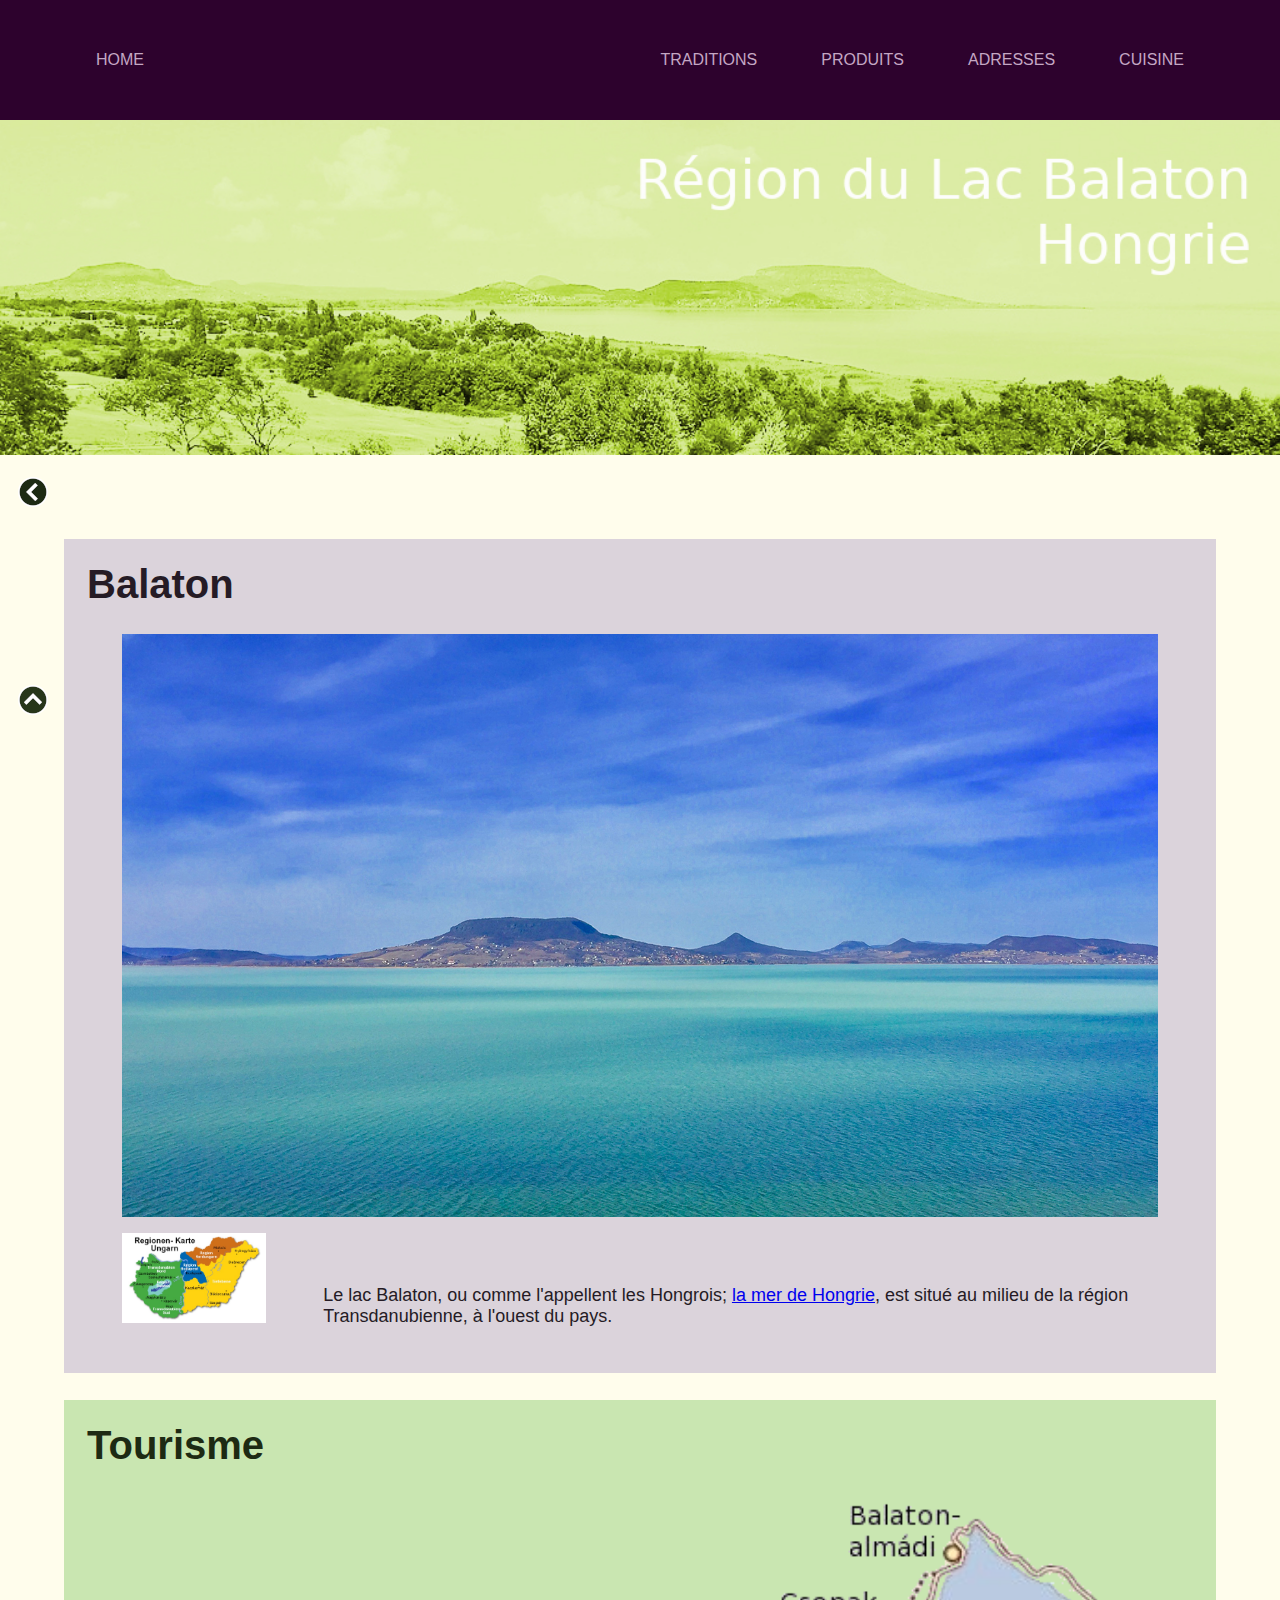
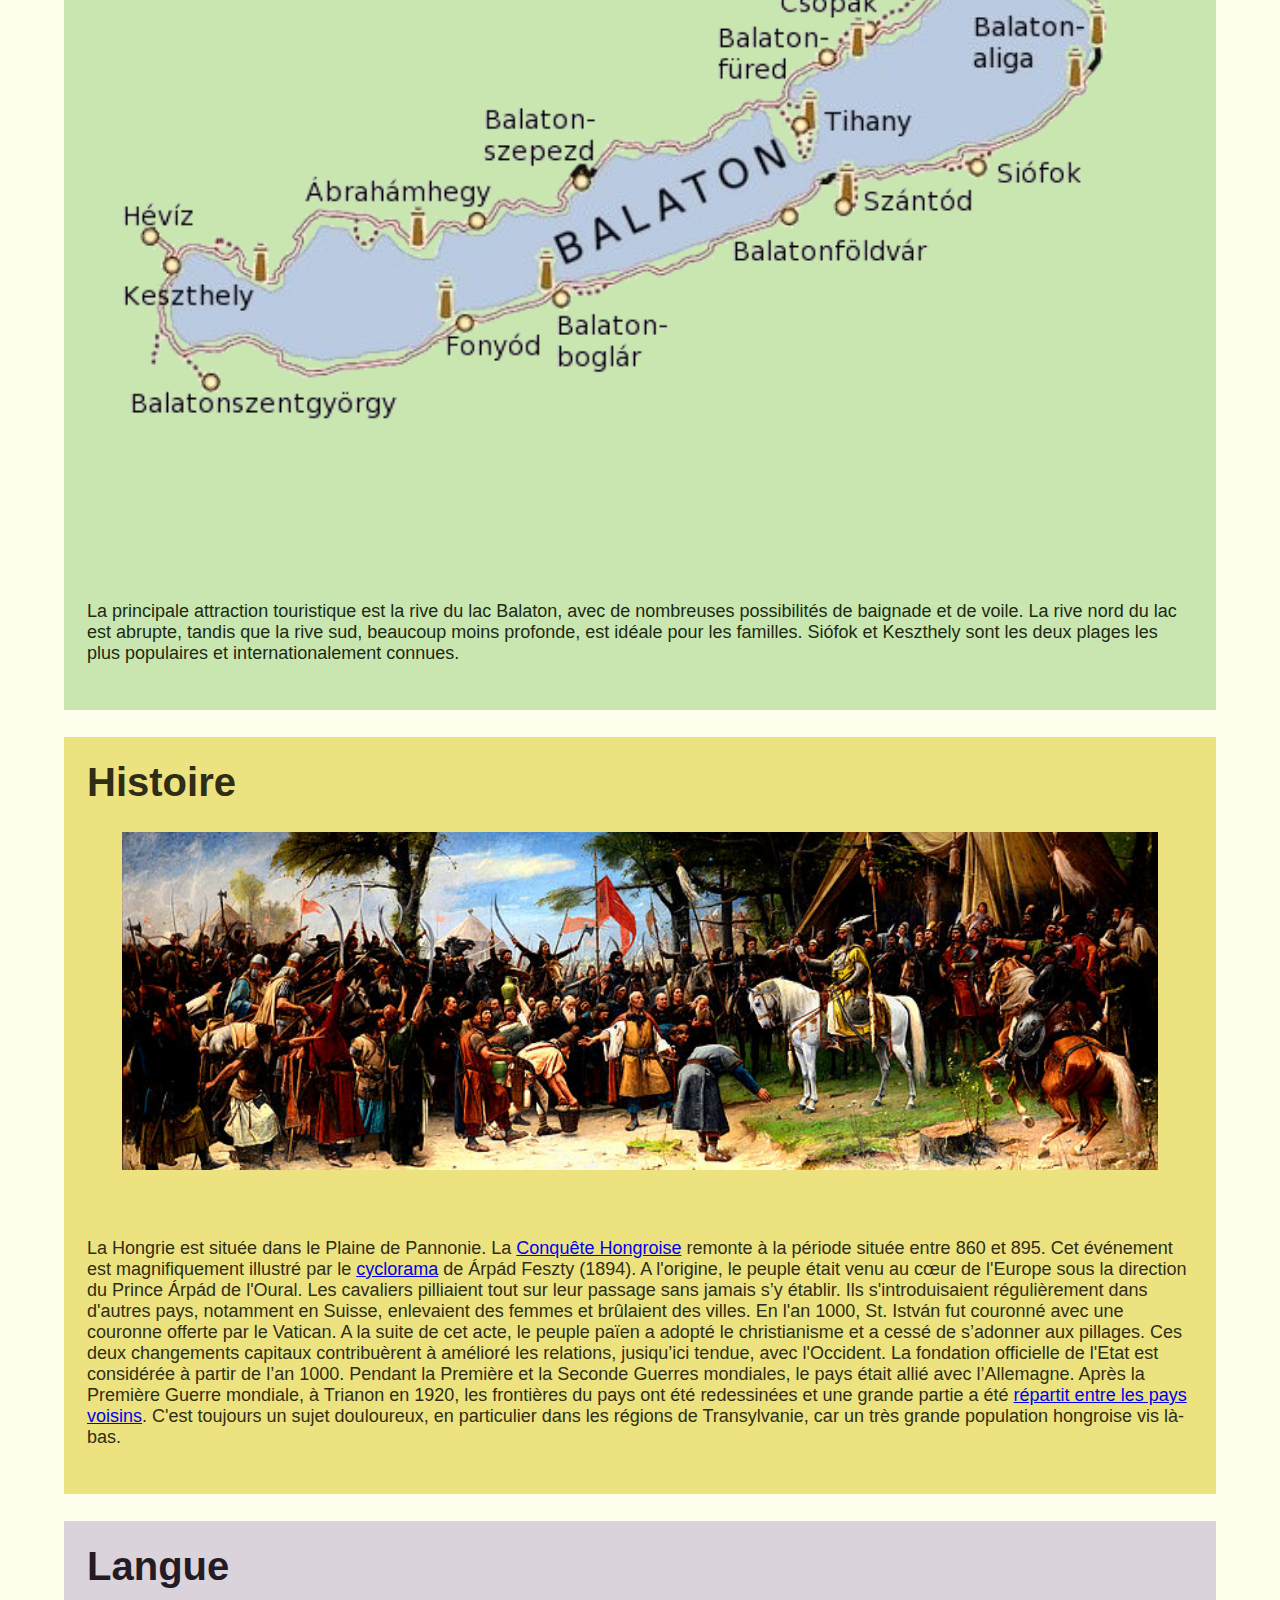
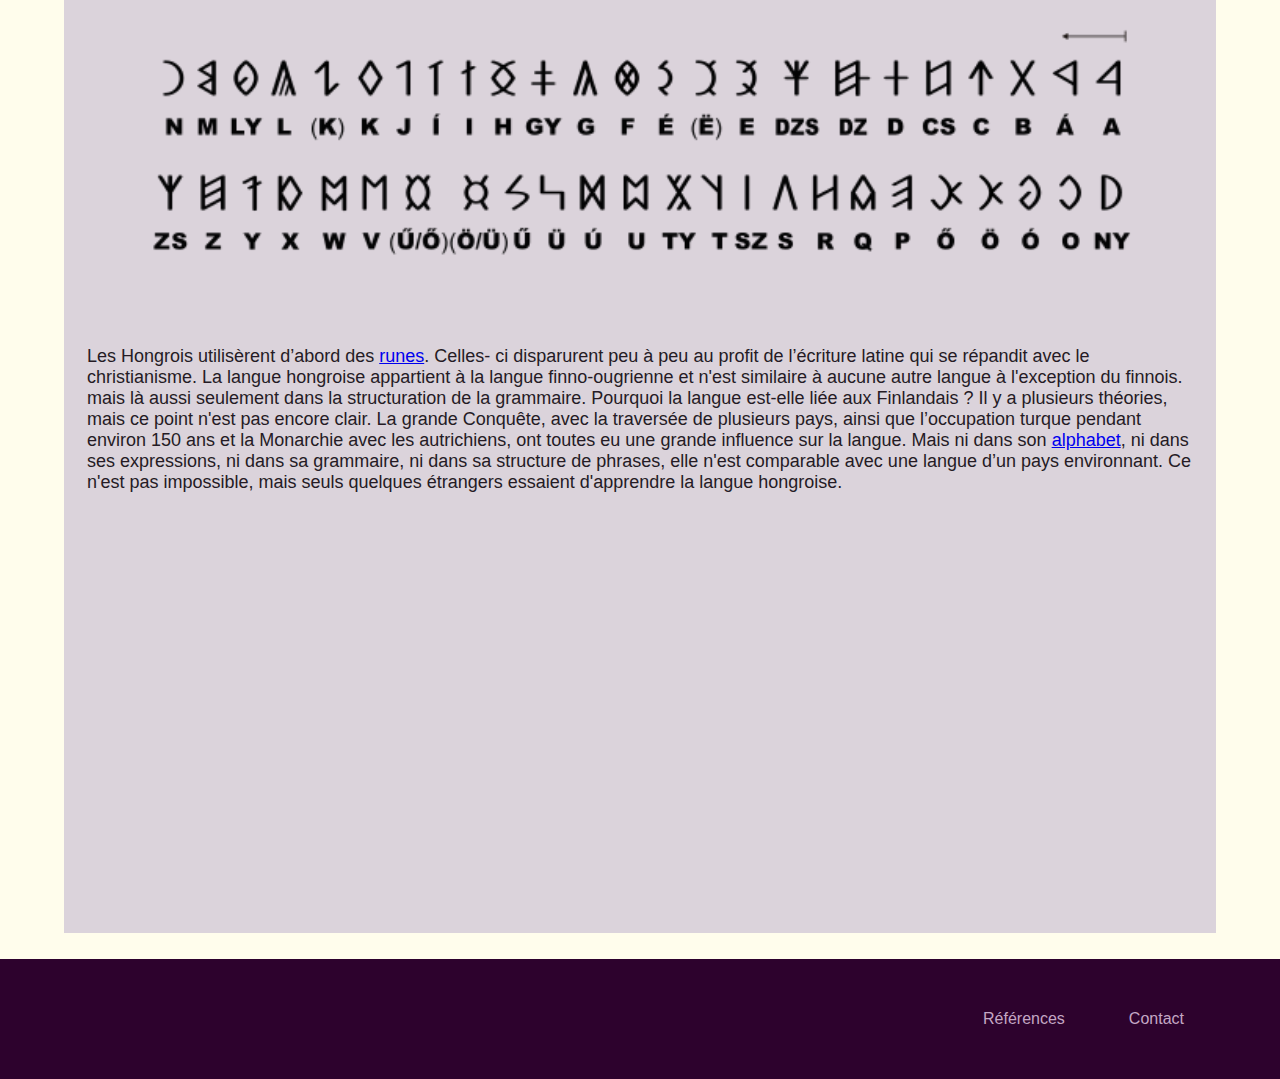
<file: index.html>
<!DOCTYPE HTML>
<html lang="fr">
	<head>
		<meta charset="utf-8">
		<link rel="stylesheet" href="css/styles.css">
		<title>HOME Hongrie - Région du Lac Balaton</title>
		<link rel="icon" href="images/galamb2.jpg" type="image/x-icon">
	</head>
	<body>
		<button onclick="topFunction()" id="button" title="En haut!"> <img src="images/up5.png"></button>
			<div id="head-menu">
				<ul>
					<li class="dropdown">
						<a href="javascript:void(0)" class="dropbtn"> <a href="pages/cuisine/index.html"> CUISINE </a> </a>
							<div class="dropdown-content">
								<a href="pages/cuisine/entres_soups/index.html"> ENTRÉS / SOUPS </a>
								<a href="pages/cuisine/maincours/indey.html"> MAIN COURS </a>
								<a href="pages/cuisine/desserts/index.html"> DESSERTS </a>
							</div>
					<li class="dropdown">
						<a href="javascript:void(0)" class="dropbtn"> <a href="pages/adresses/index.html"> ADRESSES </a> </a>
							<div class="dropdown-content">
								<a href="pages/adresses/restos.html">RESTOS</a>
								<a href="pages/adresses/vignerons.html">VIGNERONS</a>
							</div>
					<li> <a href="pages/produits/index.html"> PRODUITS </a> </li>
					<li> <a href="pages/traditions/index.html"> TRADITIONS </a> </li>
					<li class="icon_left"> <a href="index.html" title="Home">HOME</a> </li>
				</ul>
			</div>
		<img class="pic-top" title="Vue panoramique sur le Lac Balaton" src="images/taj8.jpg"/>
		<button onclick="goBack()" id="button2" title="Retourner"> <img src="images/back3.png"></button>
		<div id="article1">
			<h1>Balaton</h1>
			<img titre="Balaton" src="images/balaton.jpg">
			<a href="http://bluewhale.ch/magna-hungaria/transdanubien/"><img class="pic-left" titre="Régions de Hongrie" src="images/transdanubien.jpg"></a>
			<p> Le lac Balaton, ou comme l'appellent les Hongrois;
				<a href="https://www.google.com/maps/place/Balaton/@46.8092017,17.4896238,10z/data=!4m5!3m4!1s0x4769956da86885a3:0x730e7eaccdcb2779!8m2!3d46.8302679!4d17.7340438">la mer de Hongrie</a>,
				 est situé au milieu de la région Transdanubienne, à l'ouest du pays.
			</p>
		</div>
		<div id="article2">
			<h1>Tourisme</h1>
			<img titre="Villes populaires du Lac" src="images/balaton1.png">
			<p>La principale attraction touristique est la rive du lac Balaton, avec de
				nombreuses possibilités de baignade et de voile. La rive
				nord du lac est abrupte, tandis que la rive sud, beaucoup moins profonde, est idéale pour les familles.
				Siófok et Keszthely sont les deux plages les plus populaires et internationalement connues.
			</p>
		</div>
		<div id="article3">
			<h1>Histoire</h1>
			<img title="Conquête Hongroise" src="images/honfoglalas.jpg">
			<p>La Hongrie est située dans le Plaine de Pannonie. La
				<a href="https://hu.wikipedia.org/wiki/Honfoglal%C3%A1s#/media/File:A_magyarok_vandorlasa.jpg">
					Conquête Hongroise</a> remonte à la période située entre 860 et 895. Cet événement est magnifiquement
					illustré par le <a href="https://fr.wikipedia.org/wiki/L%27Arriv%C3%A9e_des_Hongrois">cyclorama</a> de Árpád Feszty
					(1894). A l'origine, le peuple était venu au cœur de l'Europe sous la direction du Prince Árpád de l'Oural.
					Les cavaliers pilliaient tout sur leur passage sans jamais s’y établir. Ils s'introduisaient régulièrement
					dans d'autres pays, notamment en Suisse, enlevaient des femmes et brûlaient des villes. En l'an 1000, St.
					István fut couronné avec une couronne offerte par le Vatican. A la suite de cet acte, le peuple païen a adopté
					le christianisme et a cessé de s’adonner aux pillages. Ces deux changements capitaux contribuèrent à amélioré
					les relations, jusiqu’ici tendue, avec l'Occident. La fondation officielle de l'Etat est considérée à partir
					de l’an 1000. Pendant la Première et la Seconde Guerres mondiales, le pays était allié avec l’Allemagne. Après
					la Première Guerre mondiale, à Trianon en 1920, les frontières du pays ont été redessinées et une grande partie
					a été <a href="https://hu.wikipedia.org/wiki/Trianoni_b%C3%A9keszerz%C5%91d%C3%A9s#/media/File:Trianonmap.jpg">
					répartit entre les pays voisins</a>. C'est toujours un sujet douloureux, en particulier dans les régions de
					Transylvanie, car un très grande population hongroise vis là-bas.
			</p>
		</div>
		<div id="article1">
			<h1>Langue</h1>
			<img title="Runes hongroises" src="images/runes.png">
			<p>Les Hongrois utilisèrent d’abord des <a href="https://fr.wikipedia.org/wiki/Runes_hongroises">runes</a>. Celles-
				ci disparurent peu à peu au profit de l’écriture latine qui
				se répandit avec le christianisme. La langue hongroise appartient à la langue finno-ougrienne et n'est similaire
				à aucune autre langue à l'exception du finnois. mais là aussi seulement dans la structuration de la grammaire.
				Pourquoi la langue est-elle liée aux Finlandais ? Il y a plusieurs théories, mais ce point n'est pas encore clair.
				La grande Conquête, avec la traversée de plusieurs pays, ainsi que l’occupation turque pendant environ 150 ans et
				la Monarchie avec les autrichiens, ont toutes eu une grande influence sur la langue. Mais ni dans son <a href="https://fr.wikipedia.org/wiki/Alphabet_hongrois">alphabet</a>,
				ni dans ses expressions, ni dans sa grammaire, ni dans sa structure de phrases, elle n'est comparable avec une
				langue d’un pays environnant. Ce n'est pas impossible, mais seuls quelques étrangers essaient d'apprendre la
				langue hongroise.
			</p>
			<iframe width="560" height="315" src="https://www.youtube.com/embed/Wh8PUImUMYo" frameborder="0" allow="accelerometer; autoplay; encrypted-media; gyroscope; picture-in-picture" allowfullscreen></iframe>
		</div>
		<script>
			window.onscroll = function() {scrollFunction()};

				function scrollFunction() {
  				if (document.body.scrollTop > 20 || document.documentElement.scrollTop > 20) {
    		document.getElementById("button").style.display = "block";
  		} else {
    		document.getElementById("button").style.display = "none";
  		}
			}
			function topFunction() {
  			document.body.scrollTop = 0;
  			document.documentElement.scrollTop = 0;
			}
			</script>
			<script>
				function goBack() {
  				window.history.back();
			}
			</script>
			<div id="feet-background">
				<ul>
					<li> <a href="pages/contact/index.html"> Contact </a> </li>
					<li> <a href="pages/references/index.html"> Références </a> </li>
					</li>
				</ul>
			</div>
	</body>
</html>
</file>
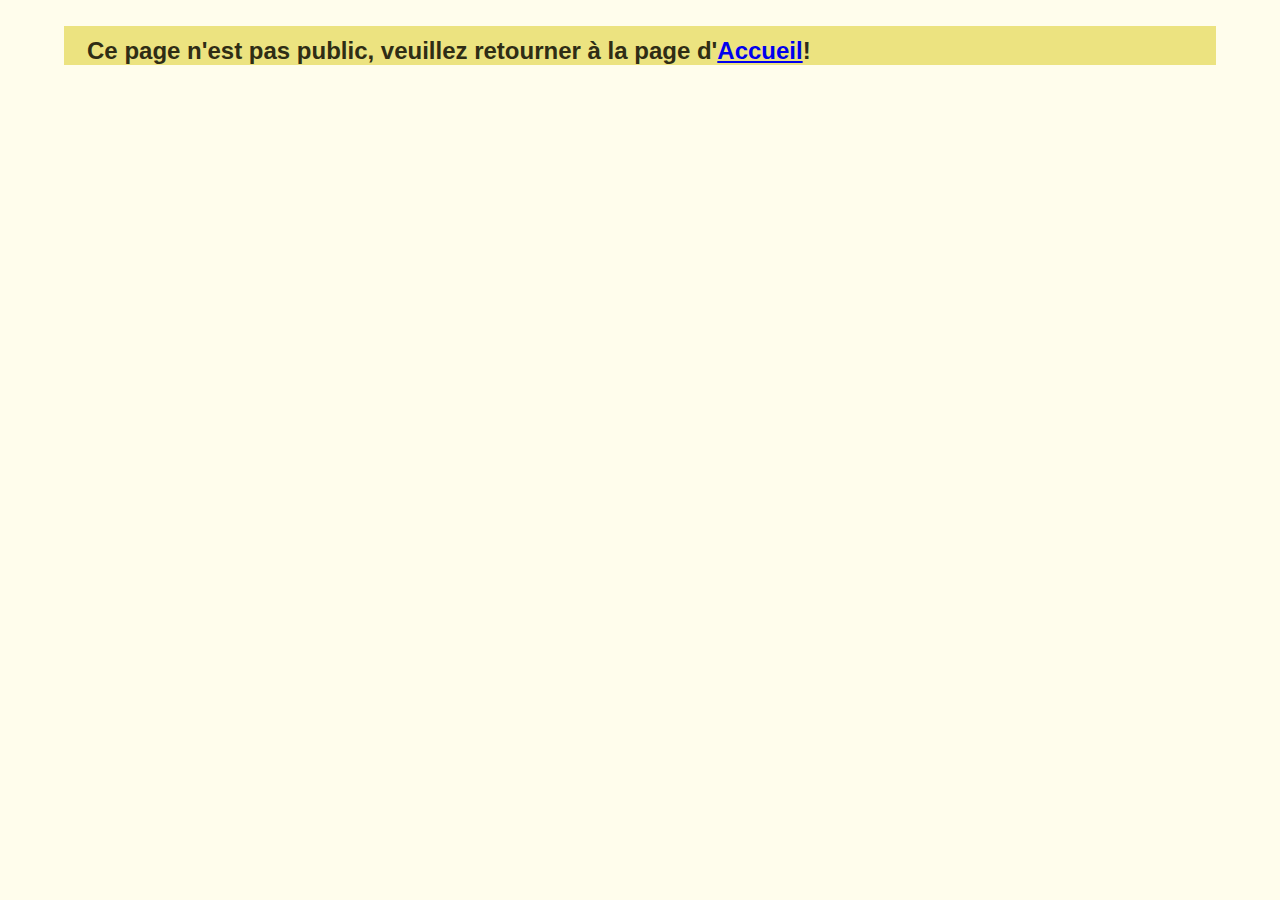
<file: css/index.html>
<!DOCTYPE HTML>
<html lang="fr">
	<head>
		<meta charset="utf-8">
		<link rel="stylesheet" href="styles.css">
		<title>Page non aouthorisé</title>
		<link rel = "icon" href="../images/galamb2.jpg" type ="image/x-icon">
	</head>
	<body>
    <div id="article3">
      <h2>Ce page n'est pas public, veuillez retourner à la page d'<a href="../index.html">Accueil</a>!</h2>
    </div>
  </body>
</html>
</file>
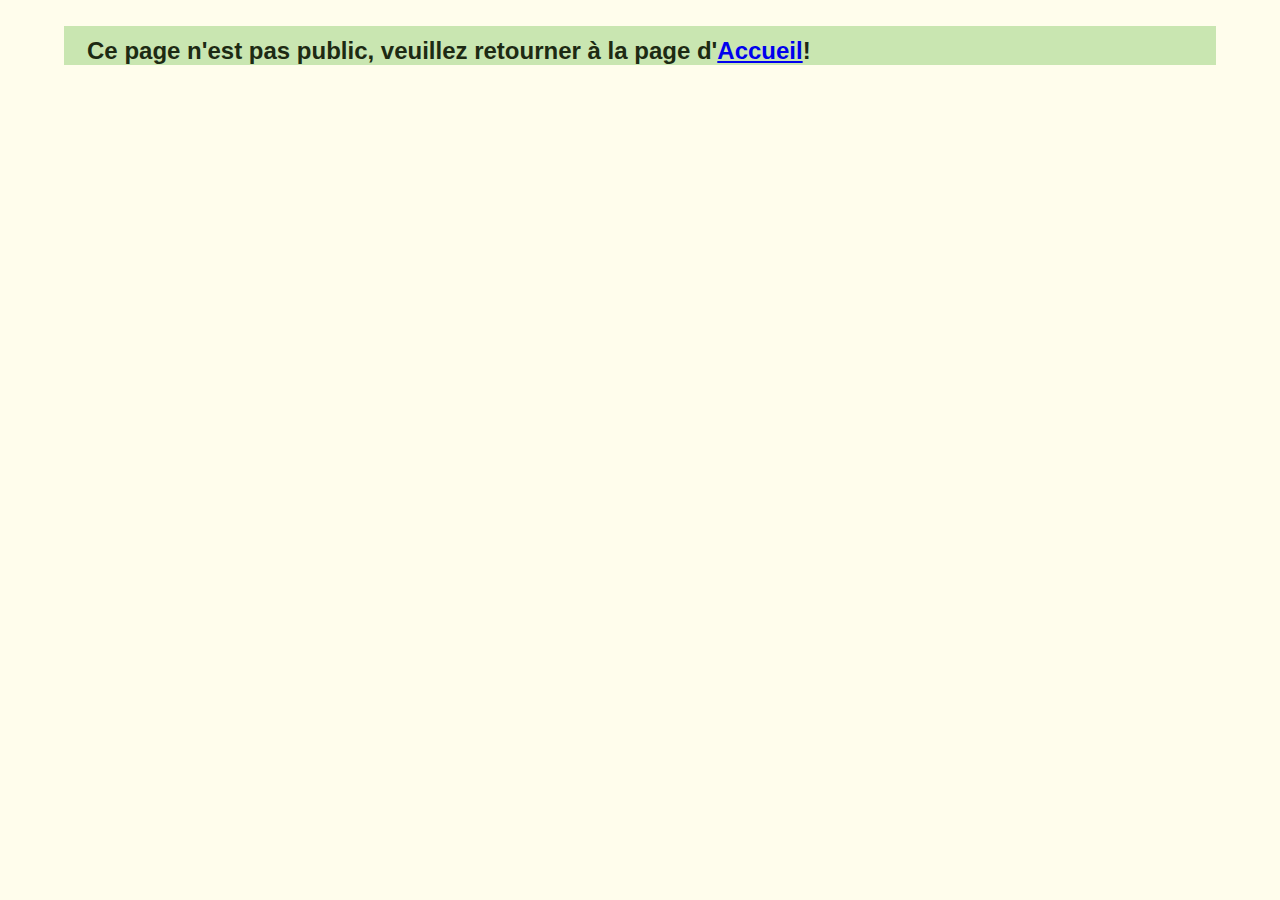
<file: images/index.html>
<!DOCTYPE HTML>
<html lang="fr">
	<head>
		<meta charset="utf-8">
		<link rel="stylesheet" href="../css/styles.css">
		<title>Page non authorisé</title>
		<link rel = "icon" href="galamb2.jpg" type="image/x-icon">
	</head>
	<body>
    <div id="article2">
      <h2>Ce page n'est pas public, veuillez retourner à la page d'<a href="../index.html">Accueil</a>!</h2>
    </div>
  </body>
</html>
</file>
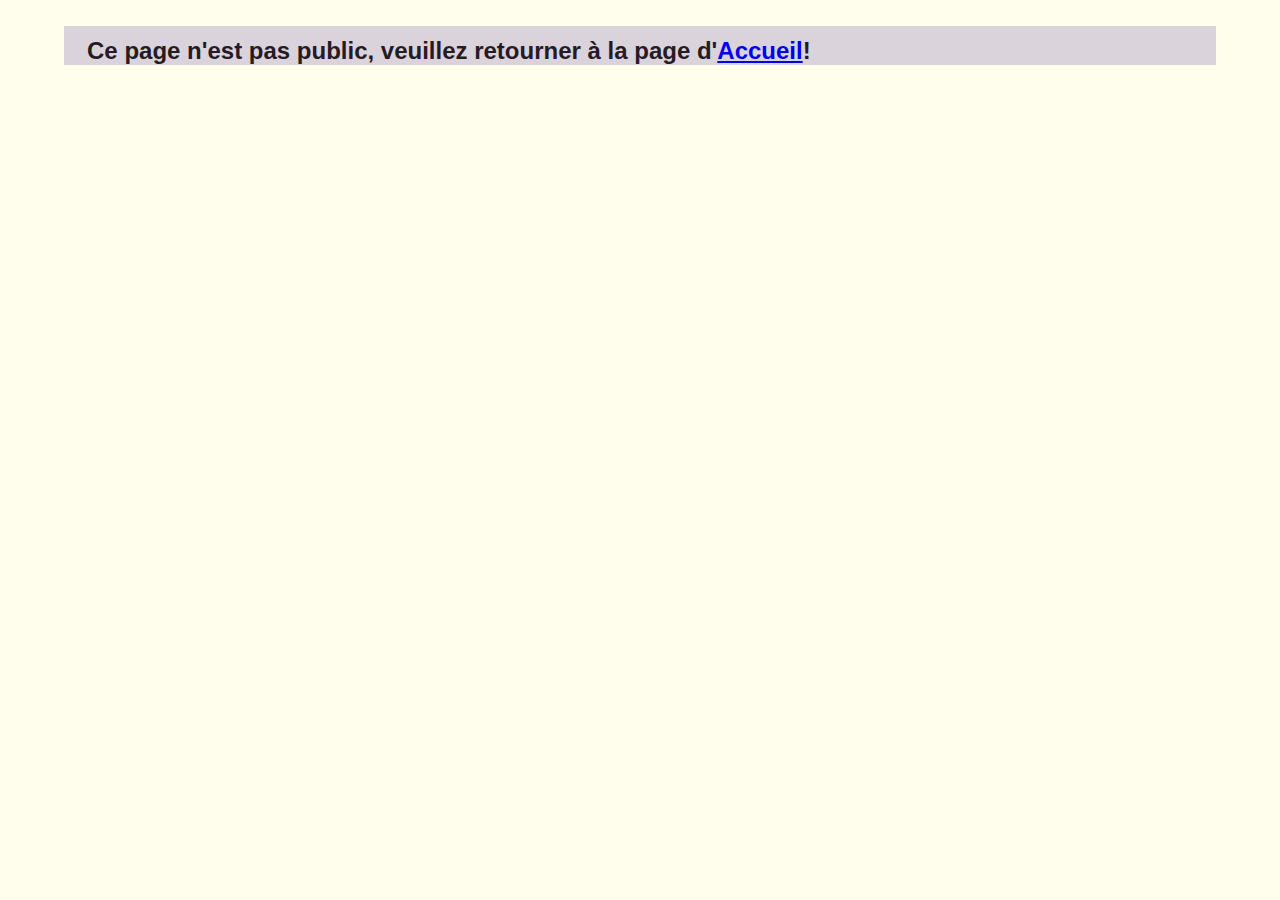
<file: pages/index.html>
<!DOCTYPE HTML>
<html lang="fr">
	<head>
		<meta charset="utf-8">
		<link rel="stylesheet" href="../css/styles.css">
		<title>Page non autorisé</title>
		<link rel = "icon" href="../images/galamb2.jpg" type="image/x-icon">
	</head>
	<body>
    <div id="article1">
      <h2>Ce page n'est pas public, veuillez retourner à la page d'<a href="../index.html">Accueil</a>!</h2>
    </div>
  </body>
</html>
</file>
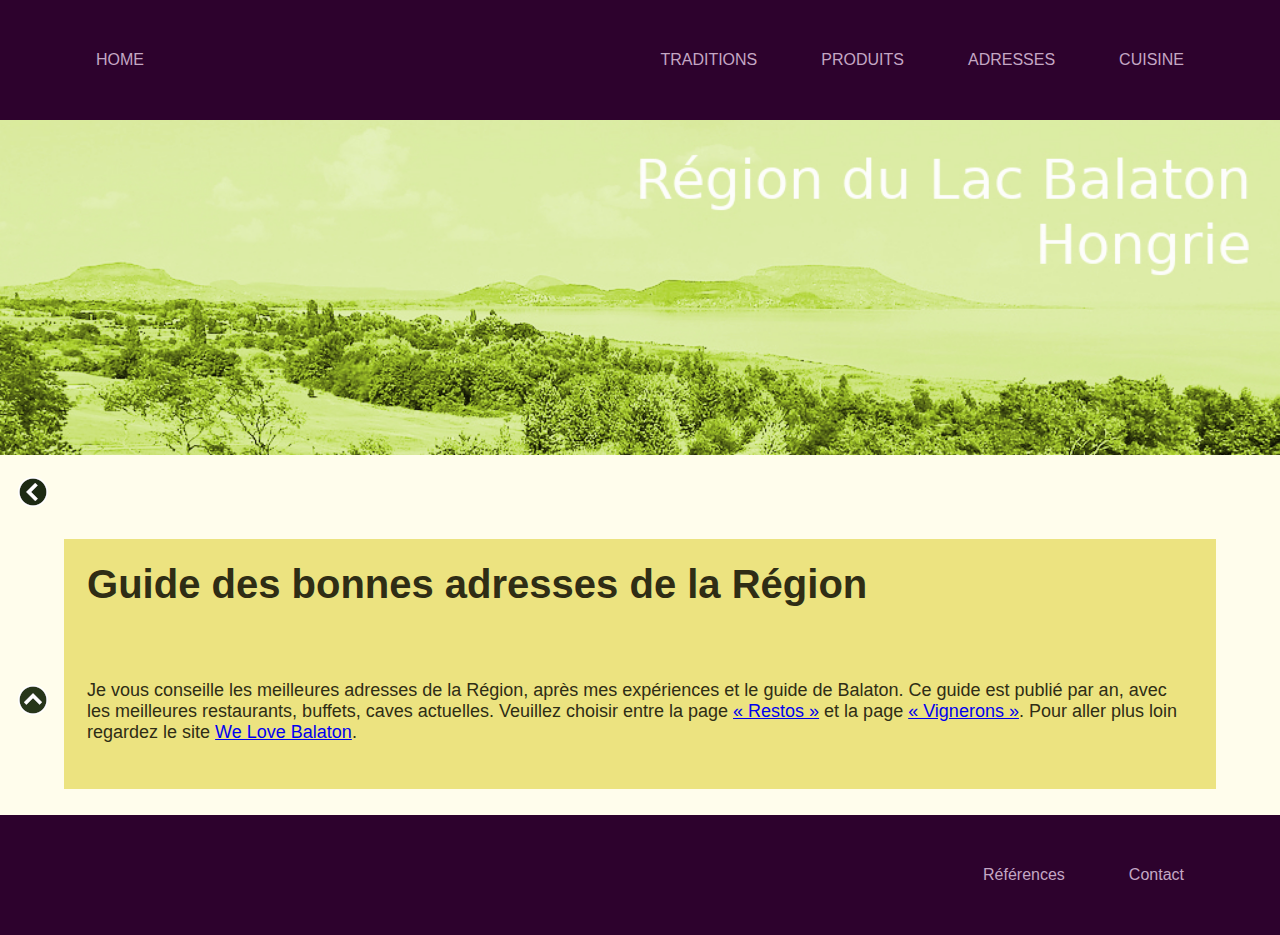
<file: pages/adresses/index.html>
<!DOCTYPE HTML>
<html lang="fr">
	<head>
		<meta charset="utf-8">
		<link rel="stylesheet" href="../../css/styles.css">
		<title>ADRESSES Hongrie - Région du Lac Balaton</title>
		<link rel ="icon" href="../../images/galamb2.jpg" type="image/x-icon">
	</head>
	<body>
		<button onclick="topFunction()" id="button" title="En haut!"> <img src="../../images/up5.png"></button>
			<div id="head-menu">
				<ul>
					<li class="dropdown">
						<a href="javascript:void(0)" class="dropbtn"> <a href="../cuisine/index.html"> CUISINE </a> </a>
							<div class="dropdown-content">
								<a href="../cuisine/entres_soups/index.html"> ENTRÉS / SOUPS </a>
								<a href="../cuisine/maincours/index.html"> MAIN COURS </a>
								<a href="../cuisine/desserts/index.html"> DESSERTS </a>
							</div>
					<li class="dropdown">
						<a href="javascript:void(0)" class="dropbtn"> <a href="index.html"> ADRESSES </a> </a>
							<div class="dropdown-content">
								<a href="restos.html">RESTOS</a>
								<a href="vignerons.html">VIGNERONS</a>
							</div>
					<li> <a href="../produits/index.html"> PRODUITS </a> </li>
					<li> <a href="../traditions/index.html"> TRADITIONS </a> </li>
					<li class="icon_left"> <a href="../../index.html" title="Home"> HOME </a> </li>
				</ul>
			</div>
		<img class="pic-top" title="Vue panoramique sur le Lac Balaton" src="../../images/taj8.jpg"/>
		<button onclick="goBack()" id="button2" title="Retourner"> <img src="../../images/back3.png"></button>
		<div id="article3">
			<h1>Guide des bonnes adresses de la Région</h1>
      <p>Je vous conseille les meilleures adresses de la Région, après mes expériences et le guide de Balaton.
        Ce guide est publié par an, avec les meilleures restaurants, buffets, caves actuelles. Veuillez choisir
        entre la page <a href="restos.html">« Restos »</a> et la page 	<a href="vignerons.html">« Vignerons »</a>.
        Pour aller plus loin regardez le site
        <a href="https://welovebalaton.hu/balaton.active/50.top.spots.around.lake.balaton.for.2018">We Love Balaton</a>.
      </p>
		</div>
		<script>
			window.onscroll = function() {scrollFunction()};

				function scrollFunction() {
  				if (document.body.scrollTop > 20 || document.documentElement.scrollTop > 20) {
    		document.getElementById("button").style.display = "block";
  		} else {
    		document.getElementById("button").style.display = "none";
  		}
			}
				function topFunction() {
  			document.body.scrollTop = 0;
  			document.documentElement.scrollTop = 0;
			}
			</script>
			<script>
				function goBack() {
  				window.history.back();
			}
			</script>
			<div id="feet-background">
				<ul>
					<li> <a href="../contact/index.html"> Contact </a> </li>
					<li> <a href="../references/index.html"> Références </a> </li>
				</ul>
			</div>
	</body>
</html>
</file>
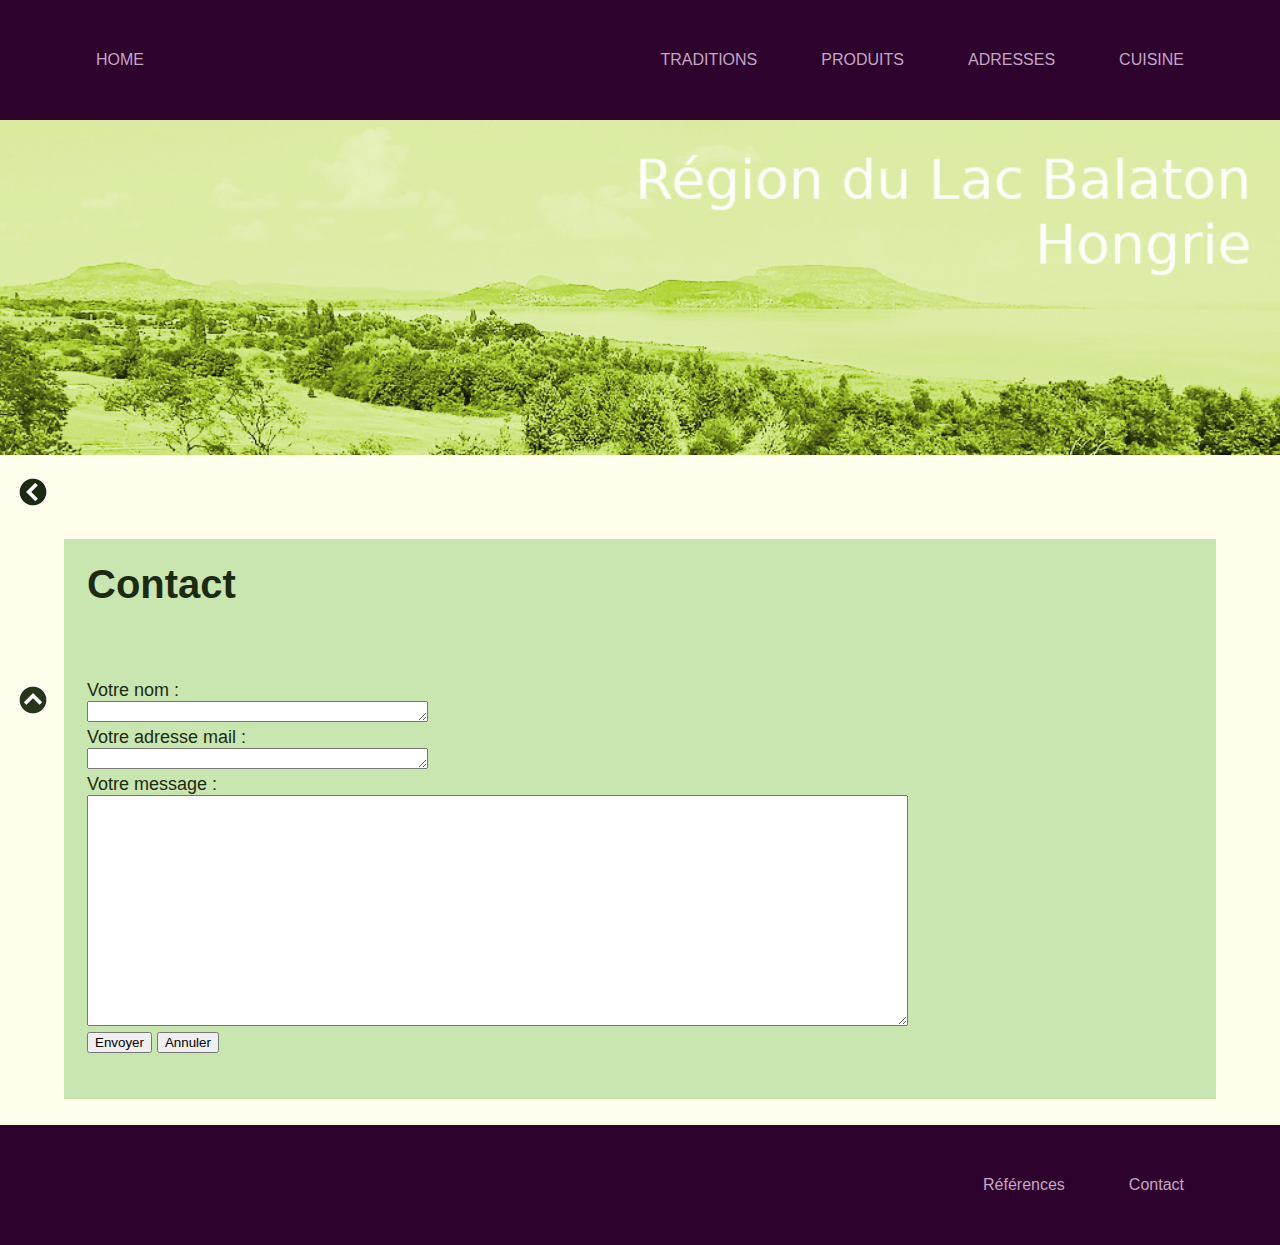
<file: pages/contact/index.html>
<!DOCTYPE HTML>
<html lang="fr">
	<head>
		<meta charset="utf-8">
		<link rel="stylesheet" href="../../css/styles.css">
		<title>Conctact Hongrie - Région du Lac Balaton</title>
		<link rel="icon" href="../../images/galamb2.jpg" type="image/x-icon">
	</head>
	<body>
		<button onclick="topFunction()" id="button" title="Go to top"> <img src="../../images/up5.png"></button>
		<div id="head-background">
			<div id="head-menu">
				<ul>
					<li class="dropdown">
						<a href="javascript:void(0)" class="dropbtn"> <a href="../cuisine/index.html"> CUISINE </a> </a>
							<div class="dropdown-content">
								<a href="../cuisine/entres_soups/index.html"> ENTRÉS / SOUPS </a>
								<a href="../cuisine/maincours/index.html"> MAIN COURS </a>
								<a href="../cuisine/desserts/index.html"> DESSERTS </a>
							</div>
					<li class="dropdown">
						<a href="javascript:void(0)" class="dropbtn"> <a href="../adresses/index.html"> ADRESSES </a> </a>
							<div class="dropdown-content">
								<a href="../adresses/restos.html">RESTOS</a>
								<a href="../adresses/vignerons.html">VIGNERONS</a>
							</div>
					<li> <a href="../produits/index.html"> PRODUITS </a> </li>
					<li> <a href="../traditions/index.html"> TRADITIONS </a> </li>
					<li class="icon_left"> <a href="../../index.html" title="Home"> HOME </a> </li>
				</ul>
			</div>
		</div>
		<img class="pic-top" title="Vue panoramique sur le Lac Balaton" src="../../images/taj8.jpg"/>
		<button onclick="goBack()" id="button2" title="Go back"> <img src="../../images/back3.png"></button>
		<div id="article2">
      <form method="post" action="mailto:buzanszkymira@gmail.com">
			    <h1>Contact</h1>
          <p>
          <label for="name">Votre nom : </label><br>
          <textarea rows="1" cols="40" id="name"></textarea><br>
          <label for="mail">Votre adresse mail : </label><br>
          <textarea rows="1" cols="40" id="mail"></textarea><br>
          <label for="message">Votre message : </label><br>
          <textarea rows="15" cols="100" id="message"></textarea><br>
          <input type="submit" name="nom" value="Envoyer">
					<input type="reset" name="nom" value="Annuler"><br>
          </p>
      </form>
    </div>
		<script>
			window.onscroll = function() {scrollFunction()};

				function scrollFunction() {
  				if (document.body.scrollTop > 20 || document.documentElement.scrollTop > 20) {
    		document.getElementById("button").style.display = "block";
  		} else {
    		document.getElementById("button").style.display = "none";
  		}
			}
				function topFunction() {
  			document.body.scrollTop = 0;
  			document.documentElement.scrollTop = 0;
			}
			</script>
			<script>
				function goBack() {
  				window.history.back();
			}
			</script>
			<div id="feet-background">
				<ul>
					<li> <a href="index.html"> Contact </a> </li>
					<li> <a href="../references/index.html"> Références </a> </li>
				</ul>
			</div>
	</body>
</html>
</file>
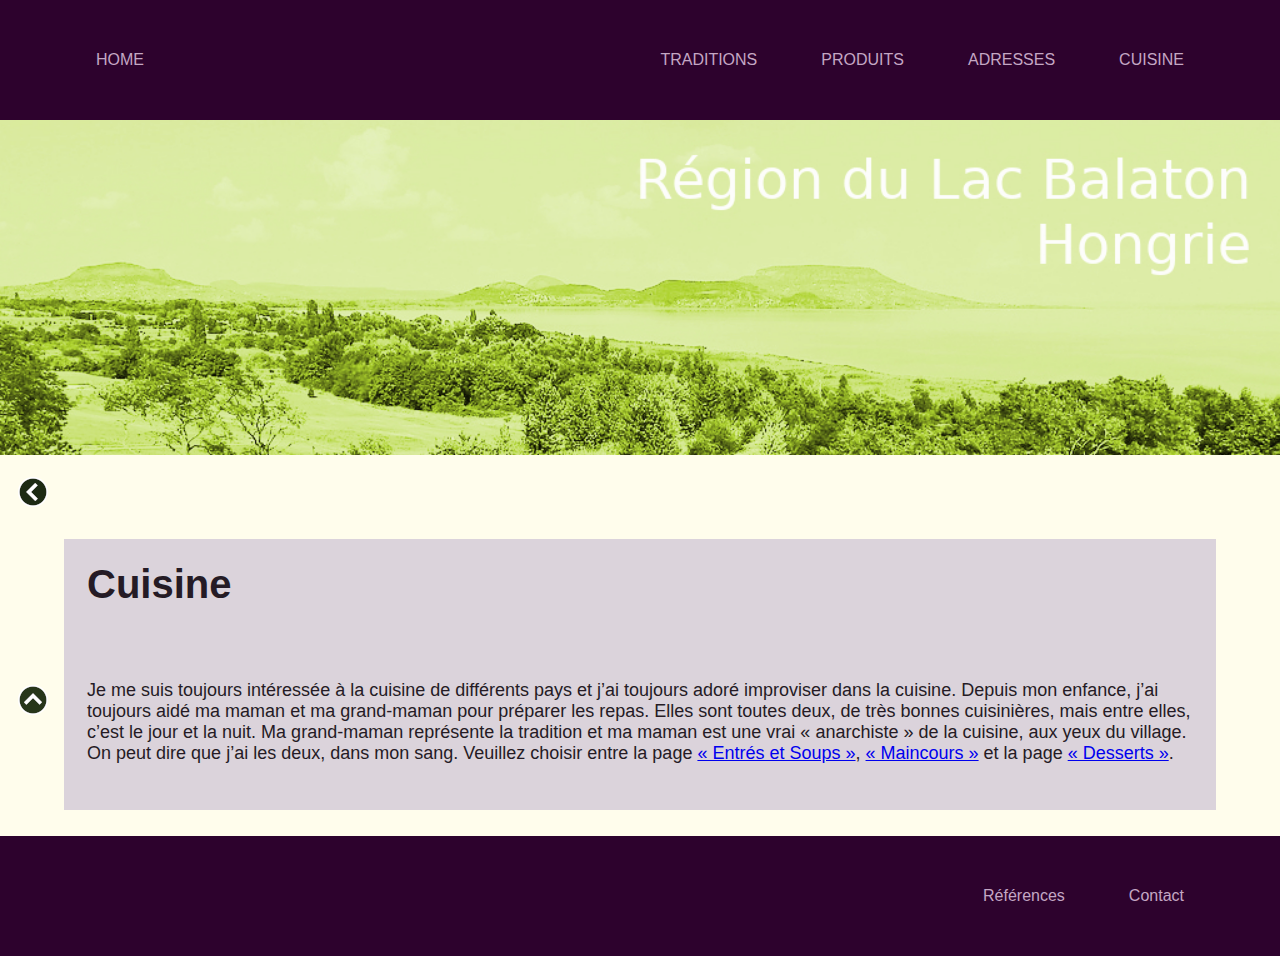
<file: pages/cuisine/index.html>
<!DOCTYPE HTML>
<html lang="fr">
	<head>
		<meta charset="utf-8">
		<link rel="stylesheet" href="../../css/styles.css">
		<title>CUISINE Hongrie - Région du Lac Balaton</title>
		<link rel="icon" href="../../images/galamb2.jpg" type="image/x-icon">
	</head>
	<body>
		<button onclick="topFunction()" id="button" title="En haut!"> <img src="../../images/up5.png"></button>
			<div id="head-menu">
				<ul>
					<li class="dropdown">
						<a href="javascript:void(0)" class="dropbtn"> <a href="index.html"> CUISINE </a> </a>
							<div class="dropdown-content">
								<a href="entres_soups/index.html"> ENTRÉS / SOUPS </a>
								<a href="maincours/index.html"> MAIN COURS </a>
								<a href="desserts/index.html"> DESSERTS </a>
							</div>
					<li class="dropdown">
						<a href="javascript:void(0)" class="dropbtn"> <a href="../adresses/index.html"> ADRESSES </a> </a>
							<div class="dropdown-content">
								<a href="../adresses/restos.html">RESTOS</a>
								<a href="../adresses/vignerons.html">VIGNERONS</a>
							</div>
					<li> <a href="../produits/index.html"> PRODUITS </a> </li>
					<li> <a href="../traditions/index.html"> TRADITIONS </a> </li>
					<li class="icon_left"> <a href="../../index.html" title="Home"> HOME </a> </li>
				</ul>
			</div>
				<img class="pic-top" title="Vue panoramique sur le Lac Balaton" src="../../images/taj8.jpg"/>
				<button onclick="goBack()" id="button2" title="Retourner"> <img src="../../images/back3.png"></button>
      <div id="article1">
    		<h1>Cuisine</h1>
        <p>Je me suis toujours intéressée à la cuisine de différents pays et j’ai toujours adoré improviser dans
          la cuisine. Depuis mon enfance, j’ai toujours aidé ma maman et ma grand-maman pour préparer les repas.
          Elles sont toutes deux, de très bonnes cuisinières, mais entre elles, c’est le jour et la nuit. Ma grand-maman
          représente la tradition et ma maman est une vrai « anarchiste » de la cuisine, aux yeux du village. On peut
          dire que j’ai les deux, dans mon sang. Veuillez choisir
          entre la page <a href="entres_soups/index.html">« Entrés et Soups »</a>, 	<a href="maincours/index.html">« Maincours »</a>
          et la page <a href="desserts/index.html">« Desserts »</a>.
        </p>
    	</div>
		<script>
			window.onscroll = function() {scrollFunction()};

				function scrollFunction() {
  				if (document.body.scrollTop > 20 || document.documentElement.scrollTop > 20) {
    		document.getElementById("button").style.display = "block";
  		} else {
    		document.getElementById("button").style.display = "none";
  		}
			}
				function topFunction() {
  			document.body.scrollTop = 0;
  			document.documentElement.scrollTop = 0;
			}
			</script>
			<script>
				function goBack() {
  				window.history.back();
			}
			</script>
			<div id="feet-background">
				<ul>
					<li> <a href="../contact/index.html"> Contact </a> </li>
					<li> <a href="../references/index.html"> Références </a> </li>
				</ul>
			</div>
	</body>
</html>
</file>
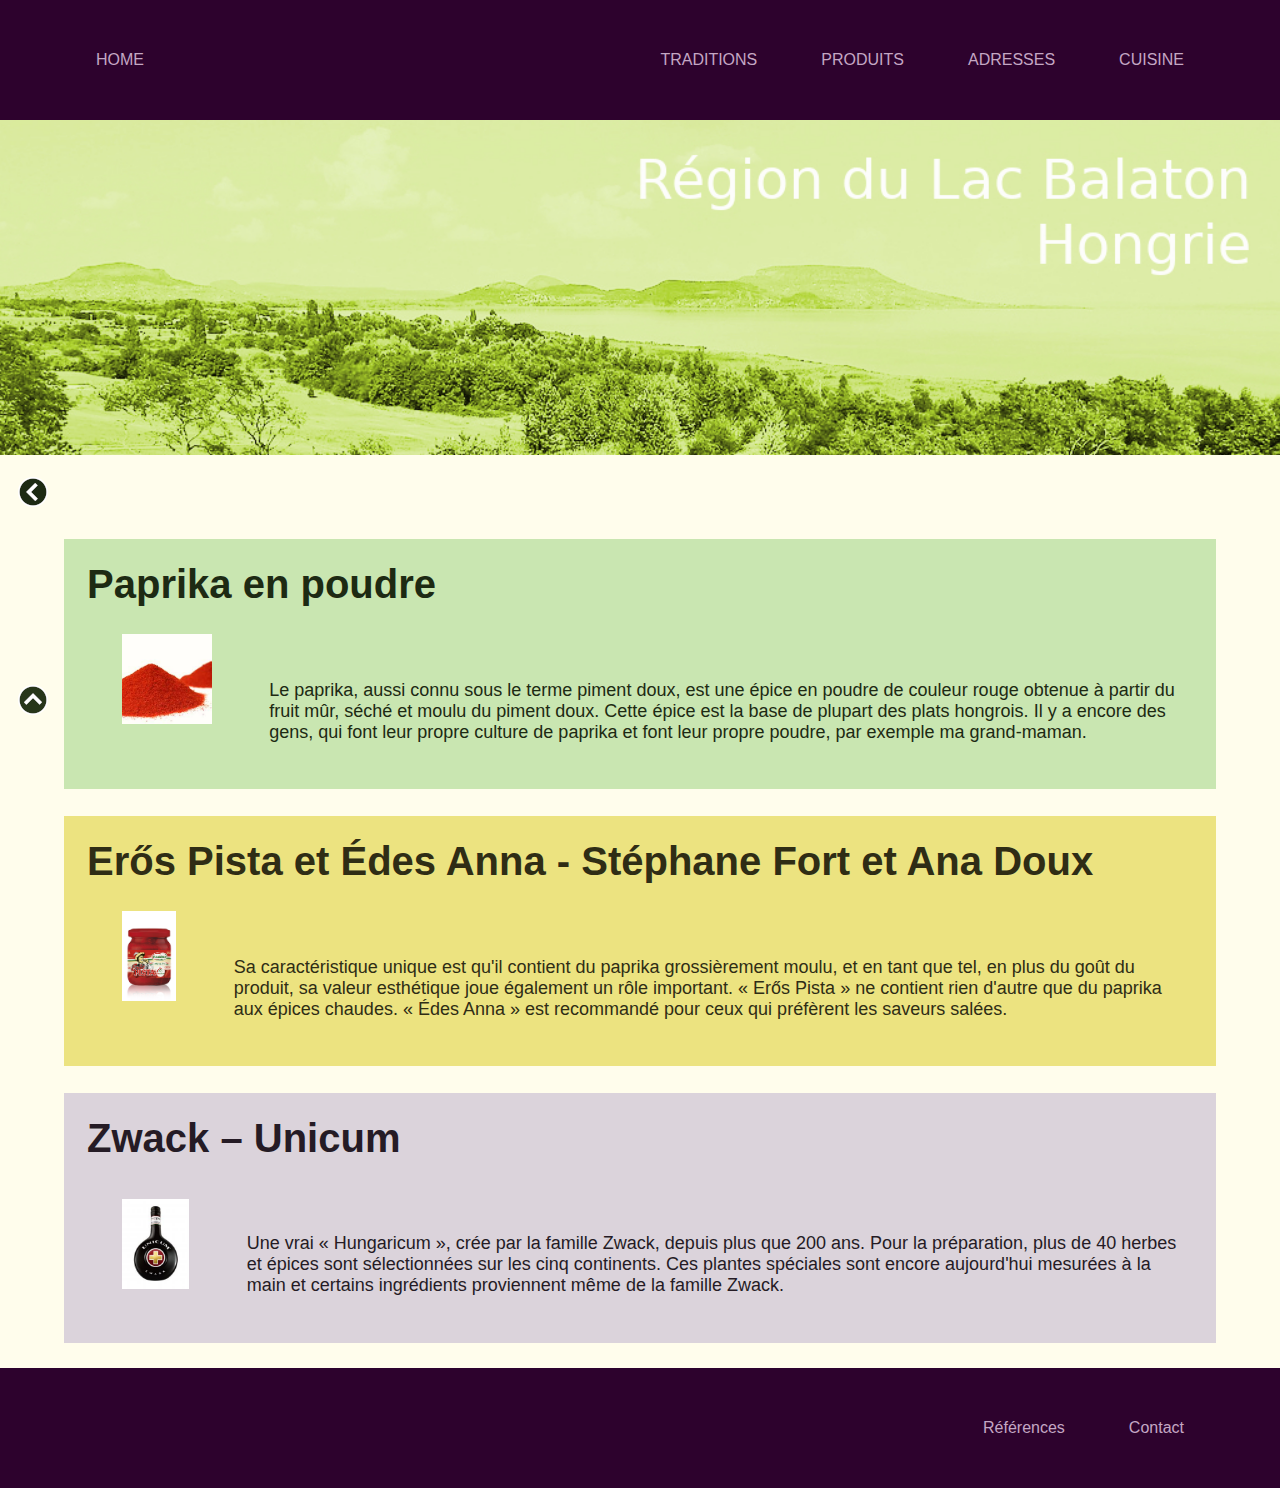
<file: pages/produits/index.html>
<!DOCTYPE HTML>
<html lang="fr">
	<head>
		<meta charset="utf-8">
		<link rel="stylesheet" href="../../css/styles.css">
		<title>PRODUITS Hongrie - Région du Lac Balaton</title>
		<link rel="icon" href="../../images/galamb2.jpg" type="image/x-icon">
	</head>
	<body>
		<button onclick="topFunction()" id="button" title="En haut!"> <img src="../../images/up5.png"></button>
			<div id="head-menu">
				<ul>
					<li class="dropdown">
						<a href="javascript:void(0)" class="dropbtn"> <a href="../cuisine/index.html"> CUISINE </a> </a>
							<div class="dropdown-content">
								<a href="../cuisine/entres_soups/index.html"> ENTRÉS / SOUPS </a>
								<a href="../cuisine/maincours/index.html"> MAIN COURS </a>
								<a href="../cuisine/desserts/index.html"> DESSERTS </a>
							</div>
					<li class="dropdown">
						<a href="javascript:void(0)" class="dropbtn"> <a href="../adresses/index.html"> ADRESSES </a> </a>
							<div class="dropdown-content">
								<a href="../adresses/restos.html">RESTOS</a>
								<a href="../adresses/vignerons.html">VIGNERONS</a>
							</div>
					<li> <a href="index.html"> PRODUITS </a> </li>
					<li> <a href="../traditions/index.html"> TRADITIONS </a> </li>
					<li class="icon_left"> <a href="../../index.html" title="Home"> HOME </a> </li>
				</ul>
			</div>
		<img class="pic-top" title="Vue panoramique sur le Lac Balaton" src="../../images/taj8.jpg"/>
		<button onclick="goBack()" id="button2" title="Retourner"> <img src="../../images/back3.png"></button>
		<div id="article2">
			<h1>Paprika en poudre</h1>
      <img class="pic-left" title="Paprika en poudre" src="../../images/paprika.jpg">
      <img class="bigpic-left" title="Paprika en poudre" src="../../images/paprika.jpg">
			<p> Le paprika, aussi connu sous le terme piment doux, est une épice en poudre de couleur rouge
        obtenue à partir du fruit mûr, séché et moulu du piment doux. Cette épice est la base de plupart
        des plats hongrois. Il y a encore des gens, qui font leur propre culture de paprika et font
        leur propre poudre, par exemple ma grand-maman.
			</p>
		</div>
		<div id="article3">
			<h1>Erős Pista et Édes Anna - Stéphane Fort et Ana Doux</h1>
      <img class="pic-left" title="Erős Pista" src="../../images/pista.jpg">
			<img class="bigpic-left" title="Paprika en poudre" src="../../images/pista.jpg">
			<p>Sa caractéristique unique est qu'il contient du paprika grossièrement moulu, et en tant que
        tel, en plus du goût du produit, sa valeur esthétique joue également un rôle important. « Erős
        Pista » ne contient rien d'autre que du paprika aux épices chaudes. « Édes Anna » est recommandé
         pour ceux qui préfèrent les saveurs salées.
			</p>
		</div>
		<div id="article1">
			<h1>Zwack – Unicum</h1>
      <img class="pic-left" title="Unicum" src="../../images/unicum.jpg">
			<img class="bigpic-left" title="Paprika en poudre" src="../../images/unicum.jpg">
			<p>Une vrai « Hungaricum », crée par la famille Zwack, depuis plus que 200 ans.
        Pour la préparation, plus de 40 herbes et épices sont sélectionnées sur les cinq continents.
        Ces plantes spéciales sont encore aujourd'hui mesurées à la main et certains ingrédients proviennent même de la famille Zwack.
	    </p>
		</div>
		<script>
			window.onscroll = function() {scrollFunction()};

				function scrollFunction() {
  				if (document.body.scrollTop > 20 || document.documentElement.scrollTop > 20) {
    		document.getElementById("button").style.display = "block";
  		} else {
    		document.getElementById("button").style.display = "none";
  		}
			}
				function topFunction() {
  			document.body.scrollTop = 0;
  			document.documentElement.scrollTop = 0;
			}
			</script>
			<script>
				function goBack() {
  				window.history.back();
			}
			</script>
			<div id="feet-background">
				<ul>
					<li> <a href="../contact/index.html"> Contact </a> </li>
					<li> <a href="../references/index.html"> Références </a> </li>
				</ul>
			</div>
	</body>
</html>
</file>
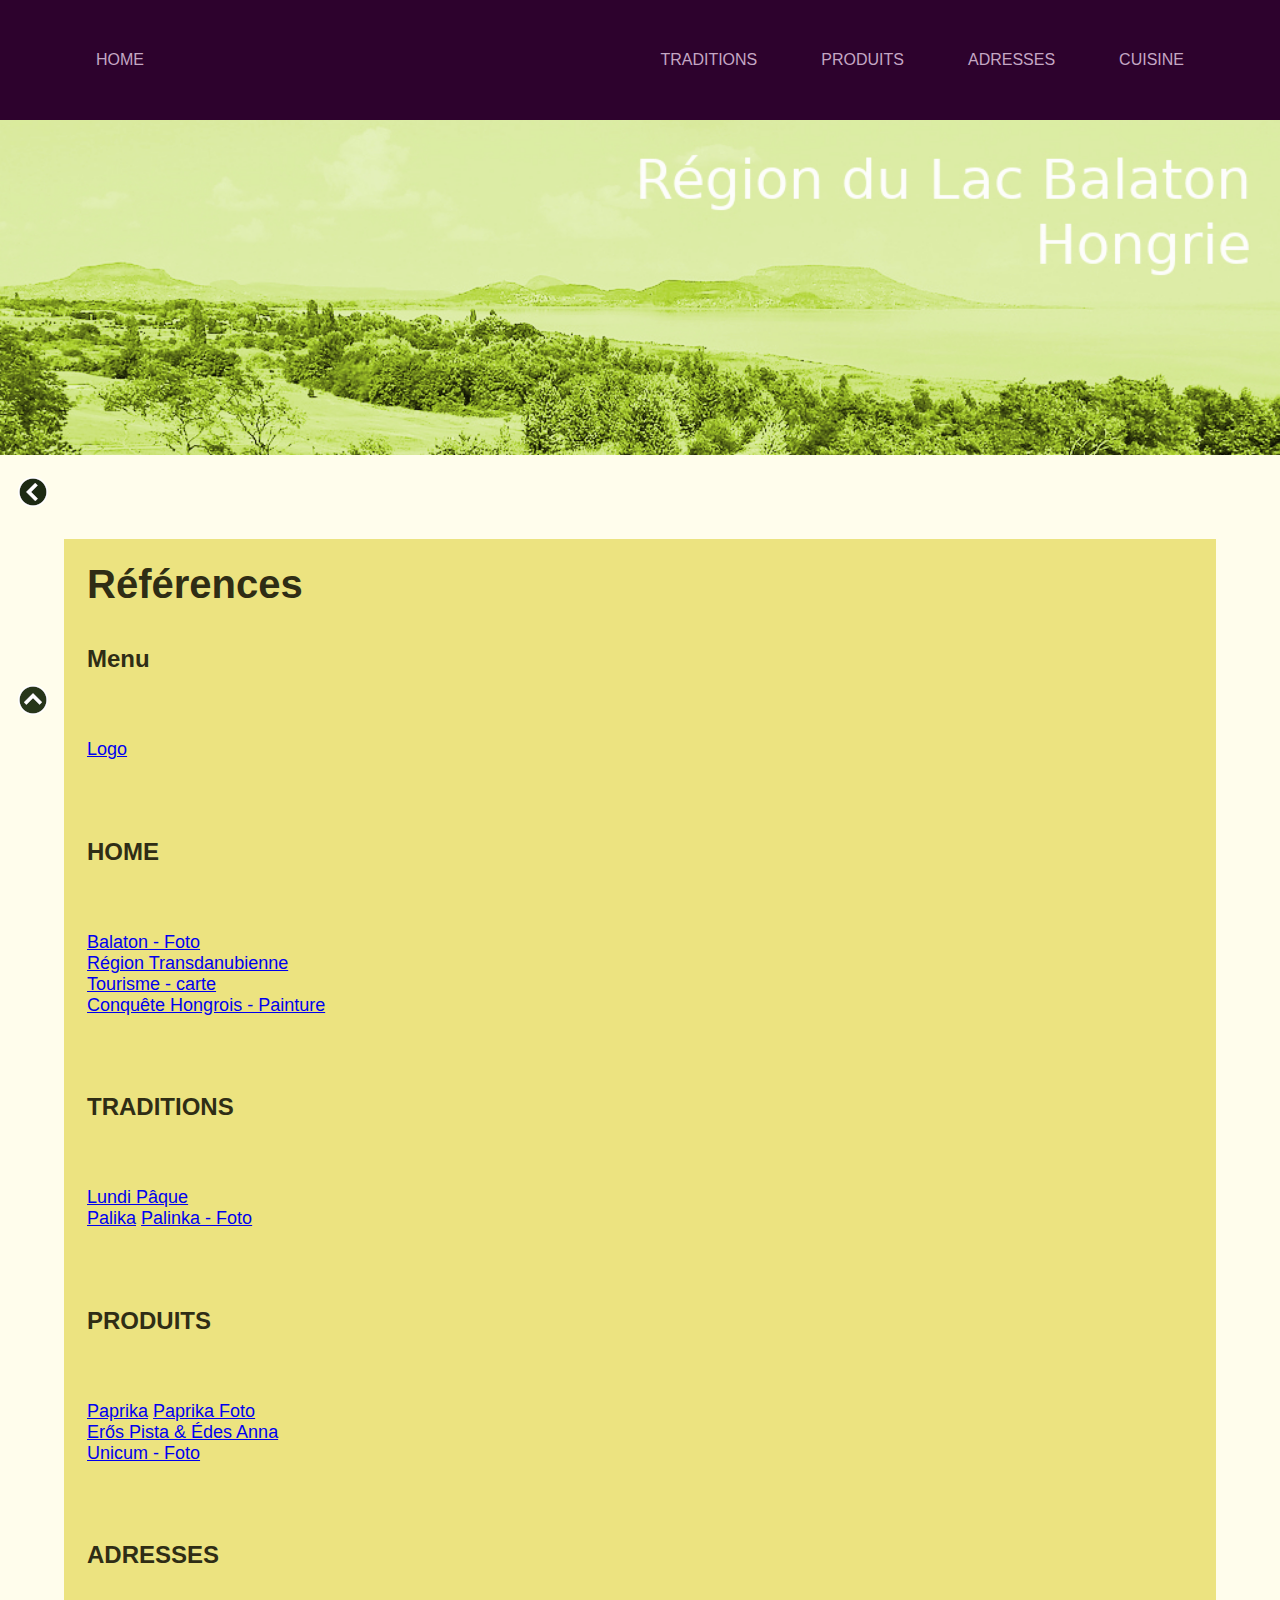
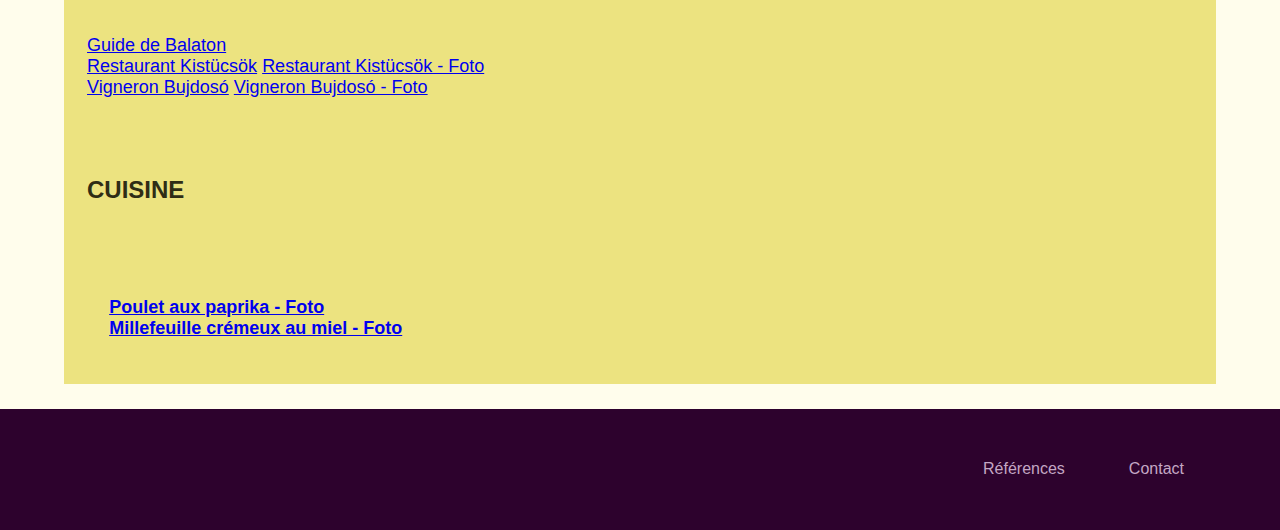
<file: pages/references/index.html>
<!DOCTYPE HTML>
<html lang="fr">
	<head>
		<meta charset="utf-8">
		<link rel="stylesheet" href="../../css/styles.css">
		<title>Références Hongrie - Région du Lac Balaton</title>
		<link rel="icon" href="../../images/galamb2.jpg" type="image/x-icon">
	</head>
	<body>
		<button onclick="topFunction()" id="button" title="Go to top"> <img src="../../images/up5.png"></button>
		<div id="head-background">
			<div id="head-menu">
				<ul>
					<li class="dropdown">
						<a href="javascript:void(0)" class="dropbtn"> <a href="../cuisine/index.html"> CUISINE </a> </a>
							<div class="dropdown-content">
								<a href="../cuisine/entres_soups/index.html"> ENTRÉS / SOUPS </a>
								<a href="../cuisine/maincours/index.html"> MAIN COURS </a>
								<a href="../cuisine/desserts/index.html"> DESSERTS </a>
							</div>
					<li class="dropdown">
						<a href="javascript:void(0)" class="dropbtn"> <a href="../adresses/index.html"> ADRESSES </a> </a>
							<div class="dropdown-content">
								<a href="../adresses/restos.html">RESTOS</a>
								<a href="../adresses/vignerons.html">VIGNERONS</a>
							</div>
					<li> <a href="../produits/index.html"> PRODUITS </a> </li>
					<li> <a href="../traditions/index.html"> TRADITIONS </a> </li>
					<li class="icon_left"> <a href="../../index.html" title="Home"> HOME </a> </li>
				</ul>
			</div>
		</div>
		<img class="pic-top" title="Vue panoramique sur le Lac Balaton" src="../../images/taj8.jpg"/>
		<button onclick="goBack()" id="button2" title="Go back"> <img src="../../images/back3.png"></button>
		<div id="article3">
			<h1>Références</h1>
				<h2>Menu</h2>
					<p>
						<a href="https://www.korosiprogram.hu/hirek/legkedvesebb-magyar-nepmesem">Logo</a>
					</p>
				<h2>HOME</h2>
      		<p>
						<a href="https://csodalatosbalaton.hu/hirek/balaton/ingyenesse-valnak-a-fizetos-balatoni-strandok/">Balaton - Foto</a><br>
						<a href="http://bluewhale.ch/magna-hungaria/transdanubien/">Région Transdanubienne</a><br>
						<a href="http://www.balatoninagyok.hu/kutakodas.html">Tourisme - carte</a><br>
						<a href="https://hu.wikipedia.org/wiki/F%C3%A1jl:Munkacsy_Mihaly_Honfoglalas_(colored).jpg">Conquête Hongrois - Painture</a><br>
      		</p>
				<h2>TRADITIONS</h2>
					<p>
						<a href="https://www.symbolonintezet.hu/a-husveti-locsolas-magiaja/locsolas3/">Lundi Pâque</a><br>
						<a href="https://fr.wikipedia.org/wiki/P%C3%A1linka">Palika</a>
						<a href="https://www.mezogazdakiado.hu/oktober/az_otthoni_palinkafozes_titka">Palinka - Foto</a><br>
					</p>
				<h2>PRODUITS</h2>
					<p>
						<a href="https://fr.wikipedia.org/wiki/Paprika">Paprika</a>
						<a href="https://paprikabolt.hu/termek/kalocsai-orolt-fuszerpaprika/kulonleges-kalocsai-orolt-fuszerpaprika-3-kg/">Paprika Foto</a><br>
						<a href="http://www.univer.hu/en/products/hungarian_flavours/eros_pista_edes_anna.html">Erős Pista & Édes Anna</a><br>
						<a href="https://unicum.hu/home#intro">Unicum - Foto</a>
					</p>
				<h2>ADRESSES</h2>
					<p>
						<a href="https://welovebalaton.hu/balaton.active/50.top.spots.around.lake.balaton.for.2018">Guide de Balaton</a><br>
						<a href="http://kistucsok.hu/?lang=en">Restaurant Kistücsök</a>
						<a href="https://likebalaton.hu/telepules/balatonszemes/etel-es-ital/kistucsok-etterem-22851/">Restaurant Kistücsök - Foto</a><br>
						<a href="http://bujdoso.com/?lang=en">Vigneron Bujdosó</a>
						<a href="https://likebalaton.hu/telepules/balatonlelle/etel-es-ital/bujdoso-szolobirtok-es-pinceszet-vinoteka-22299/">Vigneron Bujdosó - Foto</a>
					</p>
				<h2>CUISINE<h2>
					<p>
						<a href="https://gasztroabc.hu/recept/21133_tejfolos-csirkepaprikas/">Poulet aux paprika - Foto</a><br>
						<a href="https://www.nosalty.hu/recept/mezes-kremes">Millefeuille crémeux au miel - Foto</a><br>
					</p>
		</div>
		<script>
			window.onscroll = function() {scrollFunction()};

				function scrollFunction() {
  				if (document.body.scrollTop > 20 || document.documentElement.scrollTop > 20) {
    		document.getElementById("button").style.display = "block";
  		} else {
    		document.getElementById("button").style.display = "none";
  		}
			}
				function topFunction() {
  			document.body.scrollTop = 0;
  			document.documentElement.scrollTop = 0;
			}
			</script>
			<script>
				function goBack() {
  				window.history.back();
			}
			</script>
			<div id="feet-background">
				<ul>
					<li> <a href="../contact/index.html"> Contact </a> </li>
					<li> <a href="index.html"> Références </a> </li>
				</ul>
			</div>
	</body>
</html>
</file>
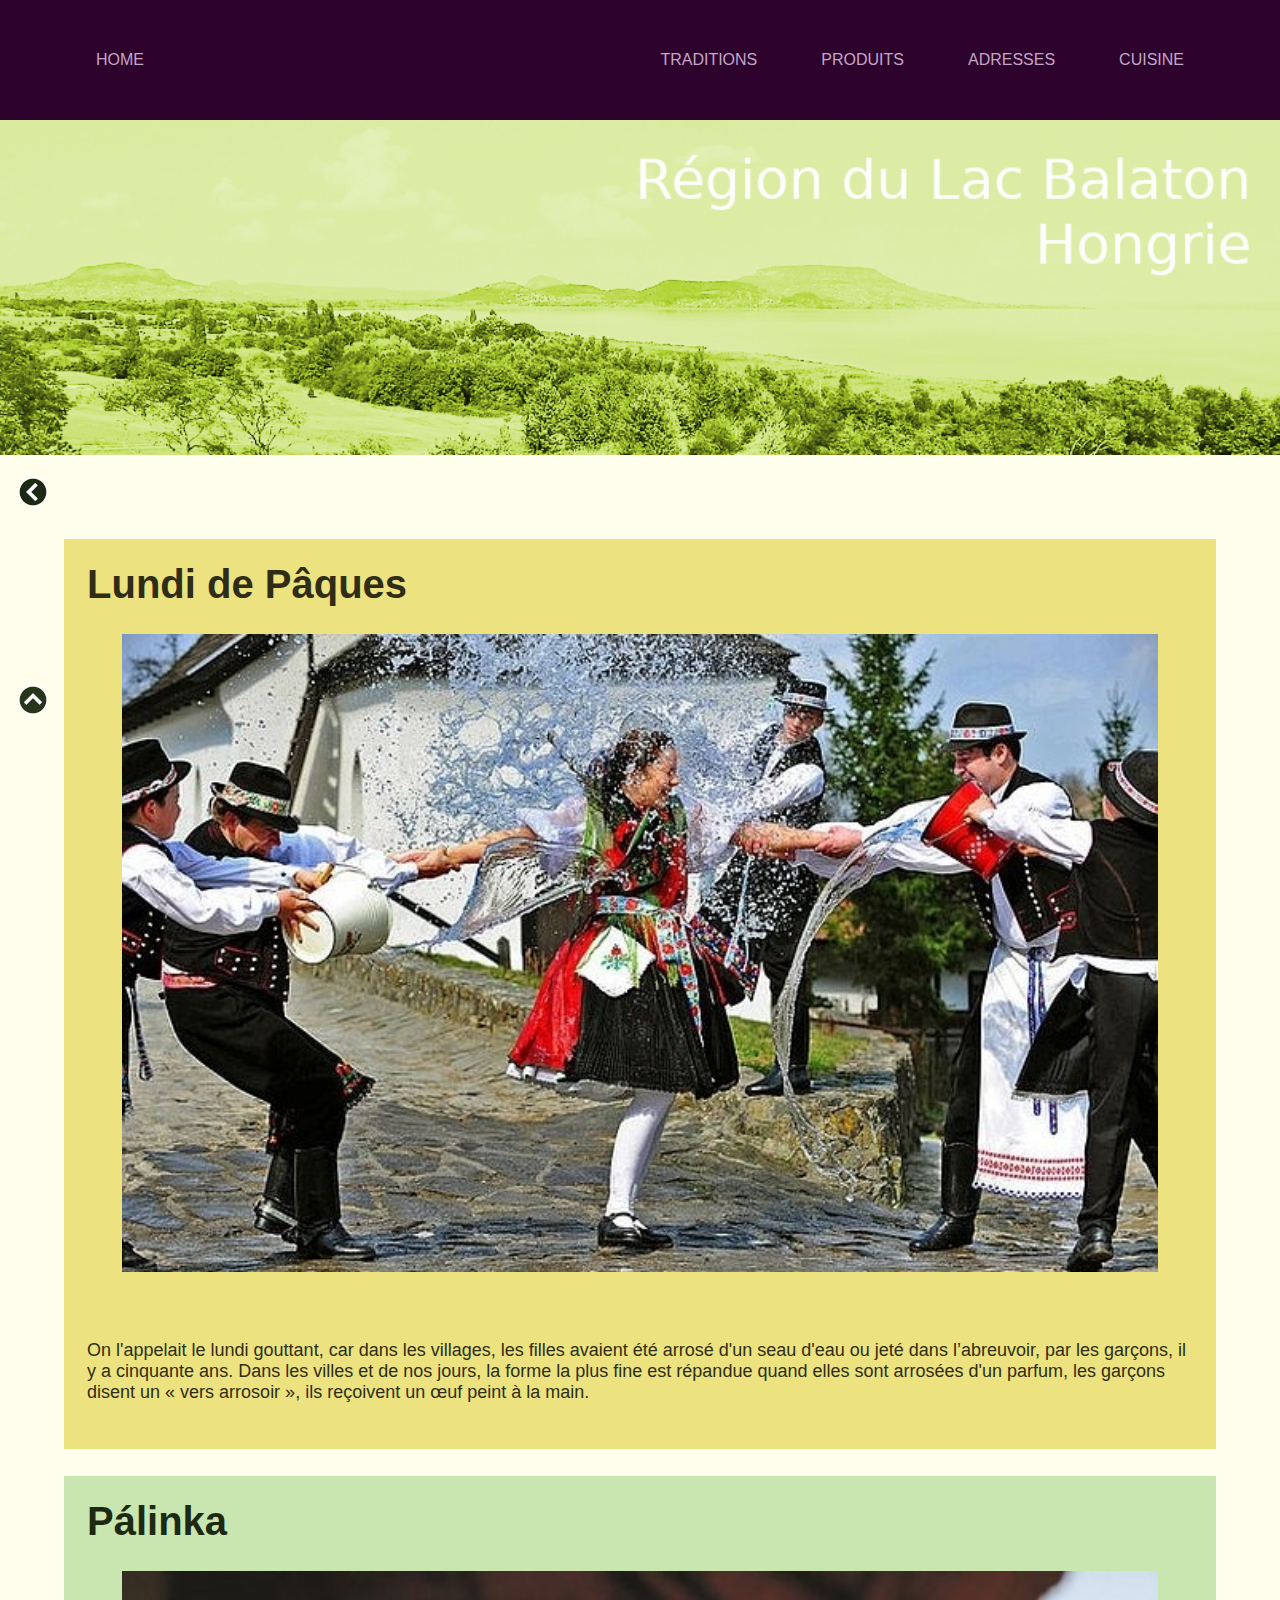
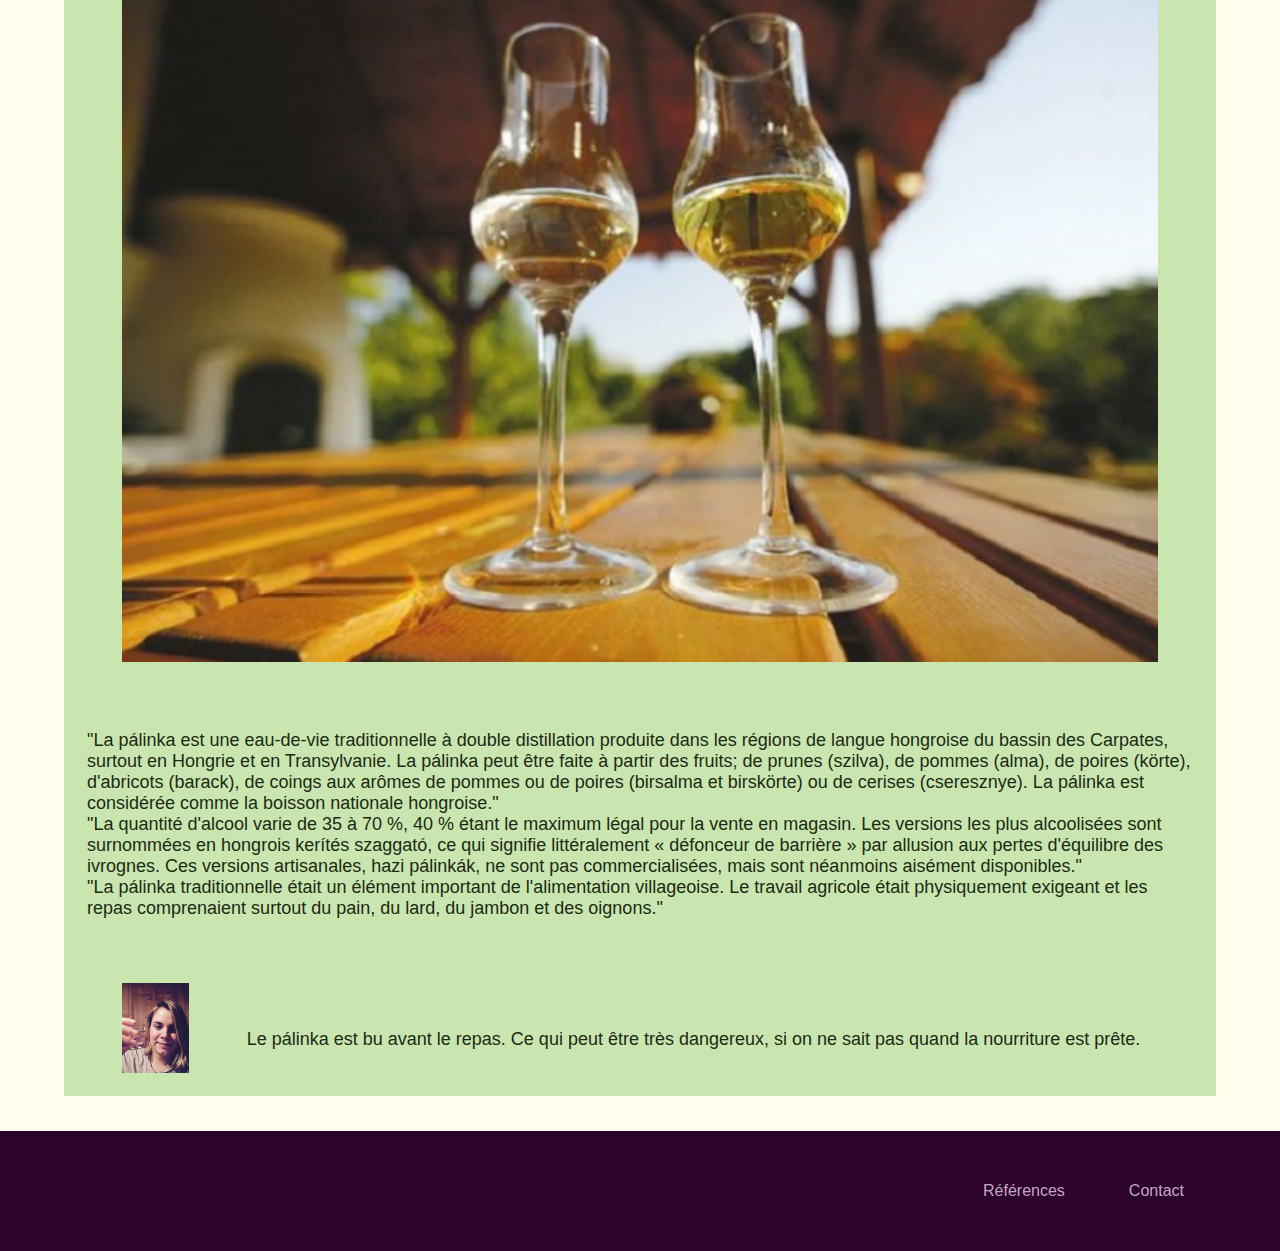
<file: pages/traditions/index.html>
<!DOCTYPE HTML>
<html lang="fr">
	<head>
		<meta charset="utf-8">
		<link rel="stylesheet" href="../../css/styles.css">
		<title>TRADITIONS Hongrie - Région du Lac Balaton</title>
		<link rel="icon" href="../../images/galamb2.jpg" type="image/x-icon">
	</head>
	<body>
		<button onclick="topFunction()" id="button" title="En haut!"> <img src="../../images/up5.png"></button>
			<div id="head-menu">
				<ul>
					<li class="dropdown">
						<a href="javascript:void(0)" class="dropbtn"> <a href="../cuisine/index.html"> CUISINE </a> </a>
							<div class="dropdown-content">
								<a href="../cuisine/entres_soups/index.html"> ENTRÉS / SOUPS </a>
								<a href="../cuisine/maincours/index.html"> MAIN COURS </a>
								<a href="../cuisine/desserts/index.html"> DESSERTS </a>
							</div>
					<li class="dropdown">
						<a href="javascript:void(0)" class="dropbtn"> <a href="../adresses/index.html"> ADRESSES </a> </a>
							<div class="dropdown-content">
								<a href="../adresses/restos.html">RESTOS</a>
								<a href="../adresses/vignerons.html">VIGNERONS</a>
							</div>
					<li> <a href="../produits/index.html"> PRODUITS </a> </li>
					<li> <a href="index.html"> TRADITIONS </a> </li>
					<li class="icon_left"> <a href="../../index.html" title="Home"> HOME </a> </li>
				</ul>
			</div>
		<img class="pic-top" title="Vue panoramique sur le Lac Balaton" src="../../images/taj8.jpg"/>
		<button onclick="goBack()" id="button2" title="Retourner"> <img src="../../images/back3.png"></button>
		<div id="article3">
			<h1>Lundi de Pâques</h1>
      <img title="Lundi de Pâques" src="../../images/locsolas.jpg">
			<p>On l'appelait le lundi gouttant, car dans les villages, les filles avaient été arrosé d'un
        seau d'eau ou jeté dans l’abreuvoir, par les garçons, il y a cinquante ans. Dans les villes
        et de nos jours, la forme la plus fine est répandue quand elles sont arrosées d'un parfum,
        les garçons disent un « vers arrosoir », ils reçoivent un œuf peint à la main.
			</p>
		</div>
		<div id="article2">
			<h1>Pálinka</h1>
      <img title="Pálinka" src="../../images/palesz.png">
			<p>"La pálinka est une eau-de-vie traditionnelle à double distillation produite
        dans les régions de langue hongroise du bassin des Carpates, surtout en Hongrie et en
        Transylvanie. La pálinka peut être faite à partir des fruits; de prunes (szilva), de pommes (alma),
        de poires (körte), d'abricots (barack), de coings aux arômes de pommes ou de poires (birsalma et birskörte)
        ou de cerises (cseresznye). La pálinka est considérée comme la boisson nationale hongroise."<br>
        "La quantité d'alcool varie de 35 à 70 %, 40 % étant le maximum légal pour la vente en magasin.
        Les versions les plus alcoolisées sont surnommées en hongrois kerítés szaggató, ce qui signifie
        littéralement « défonceur de barrière » par allusion aux pertes d'équilibre des ivrognes. Ces versions
        artisanales, hazi pálinkák, ne sont pas commercialisées, mais sont néanmoins aisément disponibles."<br>
        "La pálinka traditionnelle était un élément important de l'alimentation villageoise. Le travail agricole
        était physiquement exigeant et les repas comprenaient surtout du pain, du lard, du jambon et des oignons."<br>
      </p>
      <img class="pic-left" titre="Egészségedre! Santé!" src="../../images/egs.jpg">
      <p>Le pálinka est bu avant le repas. Ce qui peut être très dangereux, si on ne sait pas quand la nourriture est prête.
			</p>
		</div>
		<script>
			window.onscroll = function() {scrollFunction()};

				function scrollFunction() {
  				if (document.body.scrollTop > 20 || document.documentElement.scrollTop > 20) {
    		document.getElementById("button").style.display = "block";
  		} else {
    		document.getElementById("button").style.display = "none";
  		}
			}
				function topFunction() {
  			document.body.scrollTop = 0;
  			document.documentElement.scrollTop = 0;
			}
			</script>
			<script>
				function goBack() {
  				window.history.back();
			}
			</script>
			<div id="feet-background">
				<ul>
					<li> <a href="../contact/index.html"> Contact </a> </li>
					<li> <a href="../references/index.html"> Références </a> </li>
				</ul>
			</div>
	</body>
</html>
</file>
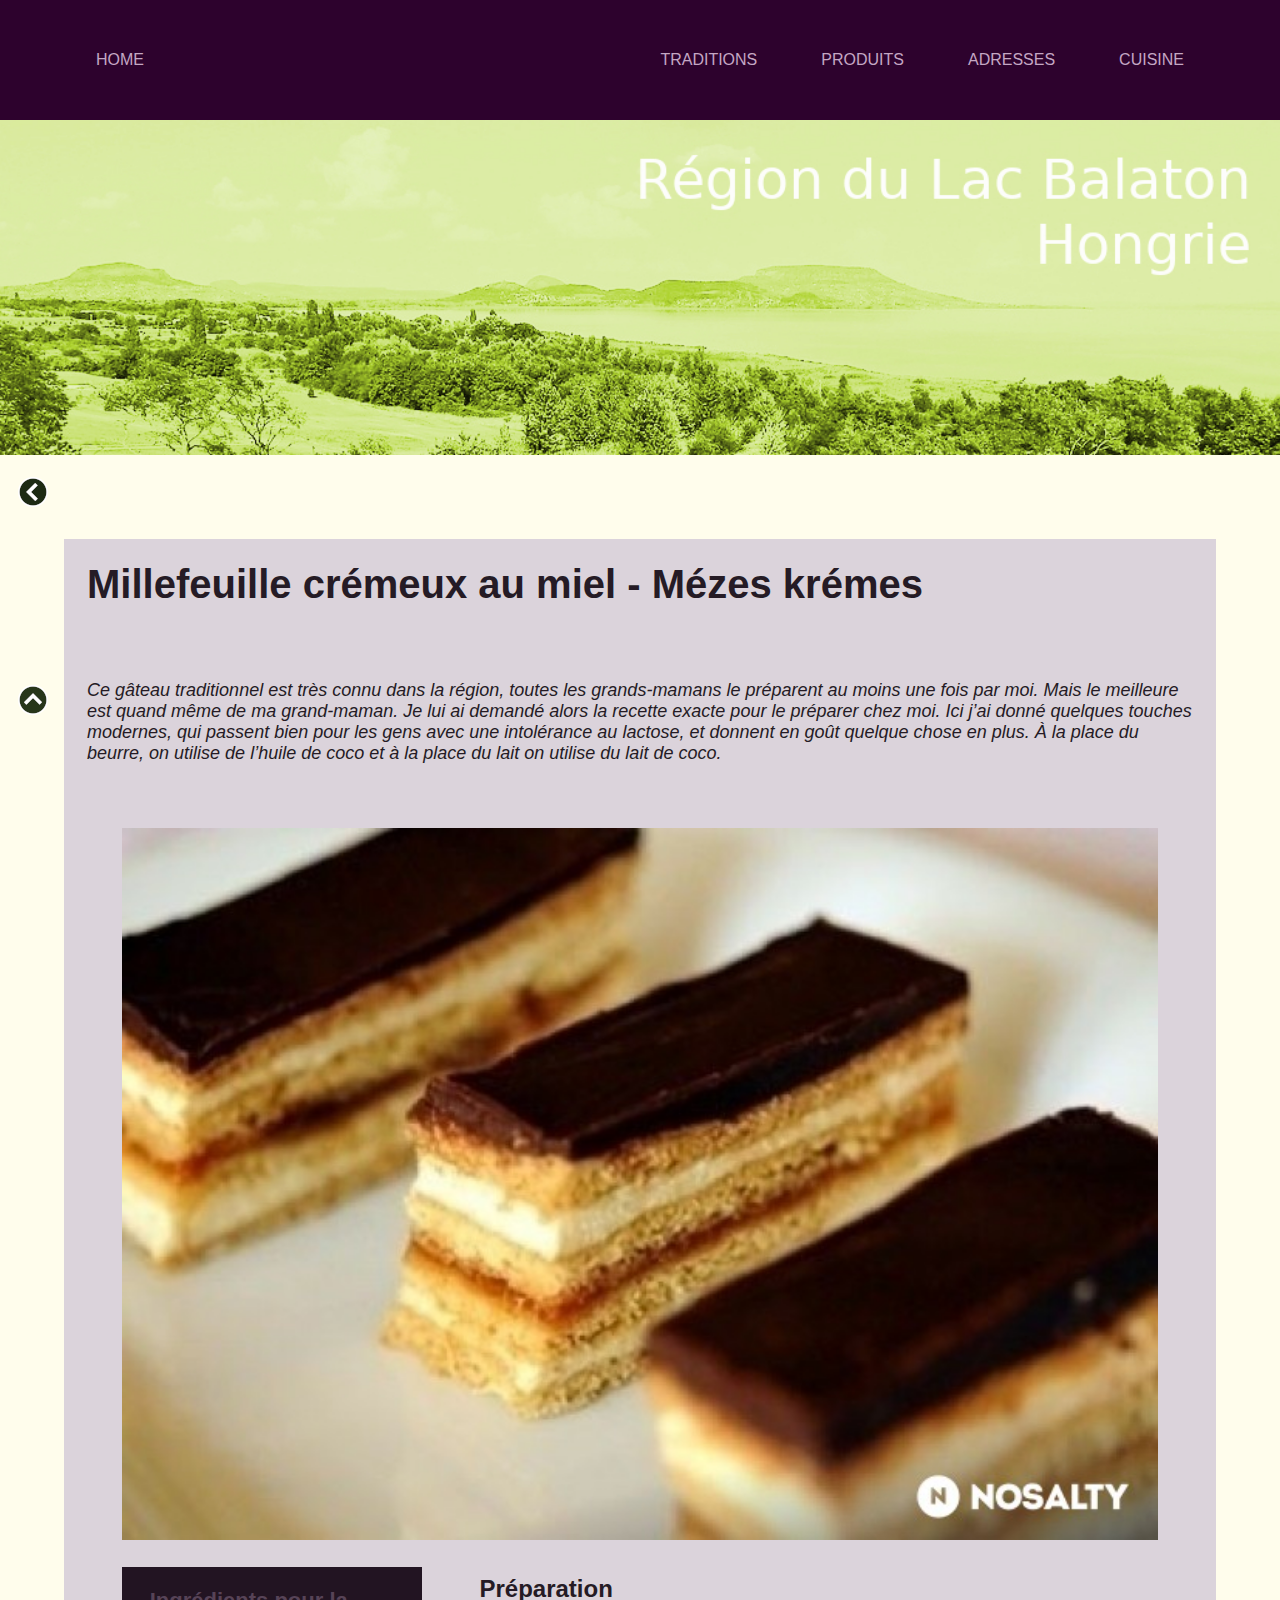
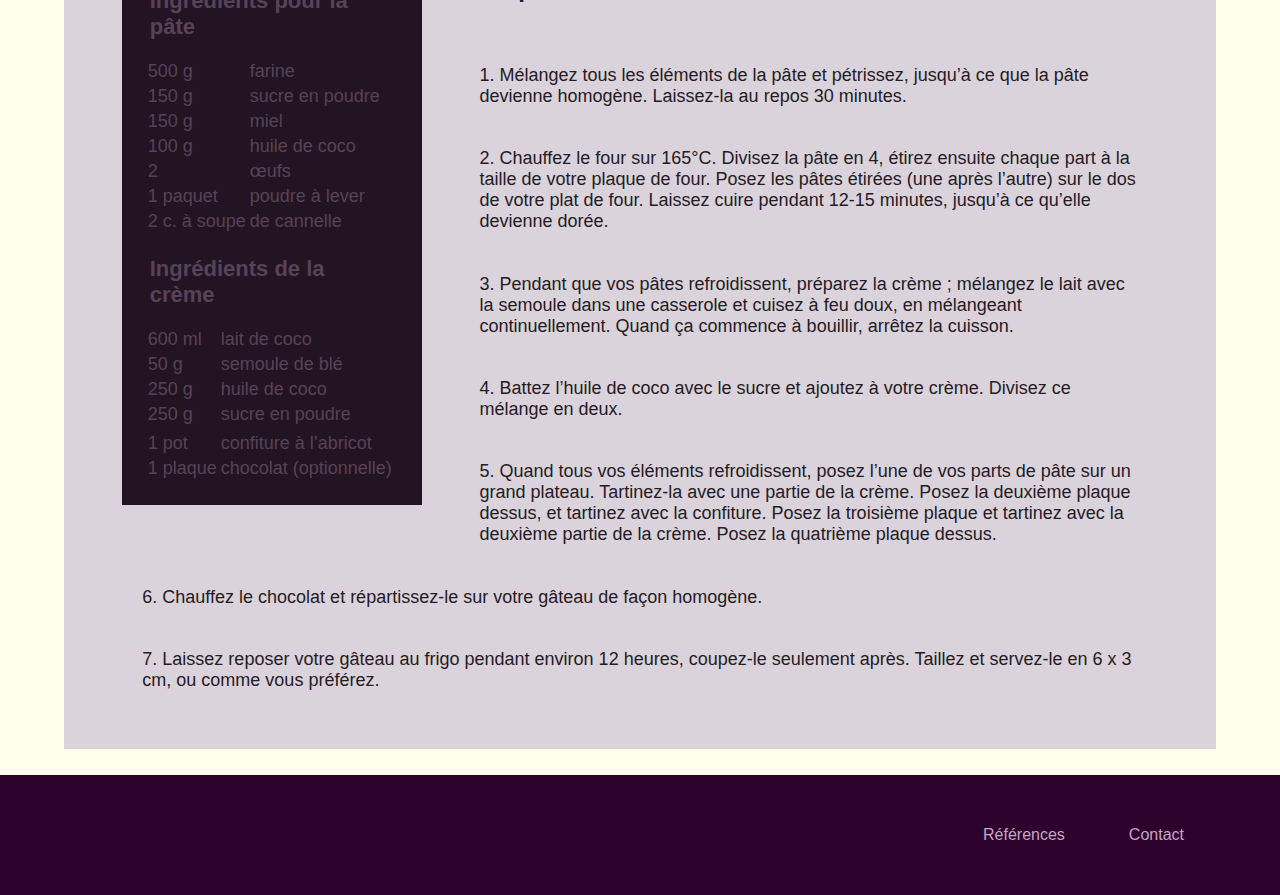
<file: pages/cuisine/desserts/index.html>
<!DOCTYPE HTML>
<html lang="fr">
	<head>
		<meta charset="utf-8">
		<link rel="stylesheet" href="../../../css/styles.css">
		<title>DESSERTS Hongrie - Région du Lac Balaton</title>
		<link rel="icon" href="../../../images/galamb2.jpg" type="image/x-icon">
	</head>
	<body>
		<button onclick="topFunction()" id="button" title="En haut!"> <img src="../../../images/up5.png"></button>
			<div id="head-menu">
				<ul>
					<li class="dropdown">
						<a href="javascript:void(0)" class="dropbtn"> <a href="../index.html"> CUISINE </a> </a>
							<div class="dropdown-content">
								<a href="../entres_soups/index.html"> ENTRÉS / SOUPS </a>
								<a href="../maincours/index.html"> MAIN COURS </a>
								<a href="index.html"> DESSERTS </a>
							</div>
					<li class="dropdown">
						<a href="javascript:void(0)" class="dropbtn"> <a href="../../adresses/index.html"> ADRESSES </a> </a>
							<div class="dropdown-content">
								<a href="../../adresses/restos.html">RESTOS</a>
								<a href="../../adresses/vignerons.html">VIGNERONS</a>
							</div>
					<li> <a href="../../produits/index.html"> PRODUITS </a> </li>
					<li> <a href="../../traditions/index.html"> TRADITIONS </a> </li>
					<li class="icon_left"> <a href="../../../index.html" title="Home"> HOME </a> </li>
				</ul>
			</div>
				<img class="pic-top" title="Vue panoramique sur le Lac Balaton" src="../../../images/taj8.jpg"/>
				<button onclick="goBack()" id="button2" title="Retourner"> <img src="../../../images/back3.png"></button>
			<div id="article1">
				<div>
					<h1>Millefeuille crémeux au miel - Mézes krémes</h1>
					<p> <i>Ce gâteau traditionnel est très connu dans la région, toutes les grands-mamans le préparent au moins
						une fois par moi. Mais le meilleure est quand même de ma grand-maman. Je lui ai demandé alors la recette
						exacte pour le préparer chez moi. Ici j’ai donné quelques touches modernes, qui passent bien pour les
						gens avec une intolérance au lactose, et donnent en goût quelque chose en plus. À la place du beurre, on
						utilise de l’huile de coco et à la place du lait on utilise du lait de coco.</i>
					</p>
				</div>
					<img title="Millefeuille crémeux au miel" src="../../../images/mezes_kremes.jpg"/>
				<div class="table">
					<h2>Ingrédients pour la pâte</h2>
						<table>
							<tr>
								<td>500 g</td>
								<td>farine</td>
							</tr>
							<tr>
								<td>150 g</td>
								<td>sucre en poudre</td>
							</tr>
							<tr>
								<td>150 g</td>
								<td>miel</td>
							</tr>
								<td>100 g</td>
								<td>huile de coco</td>
							<tr>
								<td>2</td>
								<td>œufs</td>
							</tr>
							<tr>
								<td>1 paquet</td>
								<td>poudre à lever</td>
							</tr>
							<tr>
								<td>2 c. à soupe</td>
								<td>de cannelle</td>
							</tr>
						</table>
					<h2>Ingrédients de la crème</h2>
						<table>
							<tr>
								<td>600 ml</td>
								<td>lait de coco</td>
							</tr>
							<tr>
								<td>50 g</td>
								<td>semoule de blé</td>
							</tr>
							<tr>
								<td>250 g</td>
								<td>huile de coco</td>
							</tr>
							<tr>
								<td>250 g</td>
								<td>sucre en poudre</td>
							</tr>
							<tr>
								<td> </td>
								<td> </td>
							</tr>
							<tr>
								<td>1 pot</td>
								<td>confiture à l’abricot</td>
							</tr>
							<tr>
								<td>1 plaque</td>
								<td>chocolat (optionnelle)<td>
							</tr>
						</table>
				</div>
				<h2>Préparation</h2>
				<div class="prep">
					<p>1. Mélangez tous les éléments de la pâte et pétrissez, jusqu’à ce que la
				pâte devienne homogène. Laissez-la au repos 30 minutes.</p>
					<p>2.	Chauffez le four sur 165°C. Divisez la pâte en 4, étirez ensuite chaque
				part à la taille de votre plaque de four. Posez les pâtes étirées (une après
				l’autre) sur le dos de votre plat de four. Laissez cuire pendant 12-15 minutes,
				jusqu’à ce qu’elle devienne dorée.</p>
					<p>3.	Pendant que vos pâtes refroidissent, préparez la crème ; mélangez le lait
				avec la semoule dans une casserole et cuisez à feu doux, en mélangeant
				continuellement. Quand ça commence à bouillir, arrêtez la cuisson.</p>
					<p>4.	Battez l’huile de coco avec le sucre et ajoutez à votre crème. Divisez
				ce mélange en deux.</p>
					<p>5.	Quand tous vos éléments refroidissent, posez l’une de vos parts de pâte
				sur un grand plateau. Tartinez-la avec une partie de la crème. Posez la deuxième
				plaque dessus, et tartinez avec la confiture. Posez la troisième plaque et tartinez
				avec la deuxième partie de la crème. Posez la quatrième plaque dessus.</p>
					<p>6.	Chauffez le chocolat et répartissez-le sur votre gâteau de façon homogène.</p>
					<p>7.	Laissez reposer votre gâteau au frigo pendant environ 12 heures, coupez-le
				seulement après. Taillez et servez-le en 6 x 3 cm, ou comme vous préférez.</p>
				</div>
			</div>

		<script>
			window.onscroll = function() {scrollFunction()};

				function scrollFunction() {
  				if (document.body.scrollTop > 20 || document.documentElement.scrollTop > 20) {
    		document.getElementById("button").style.display = "block";
  		} else {
    		document.getElementById("button").style.display = "none";
  		}
			}
				function topFunction() {
  			document.body.scrollTop = 0;
  			document.documentElement.scrollTop = 0;
			}
			</script>
			<script>
				function goBack() {
  				window.history.back();
			}
			</script>
			<div id="feet-background">
				<ul>
					<li> <a href="../../contact/index.html"> Contact </a> </li>
					<li> <a href="../../references/index.html"> Références </a> </li>
				</ul>
			</div>
	</body>
</html>
</file>
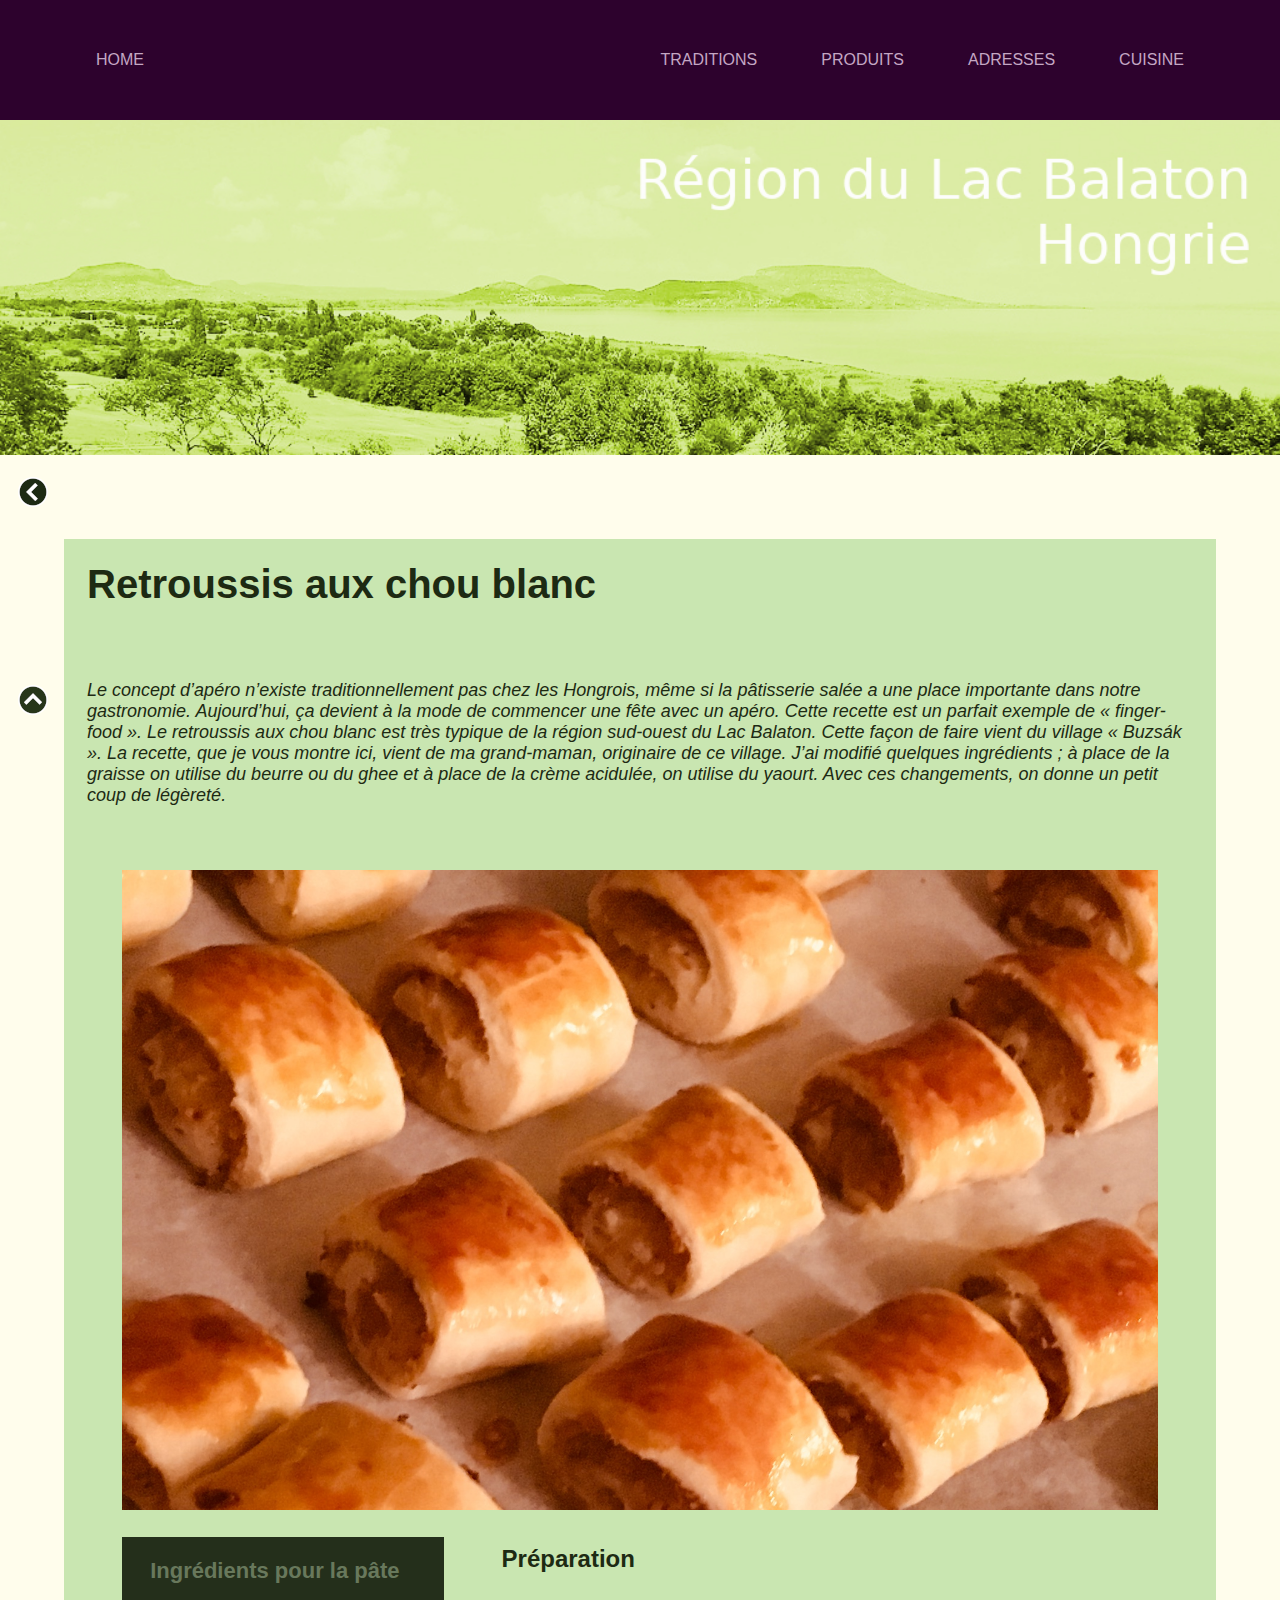
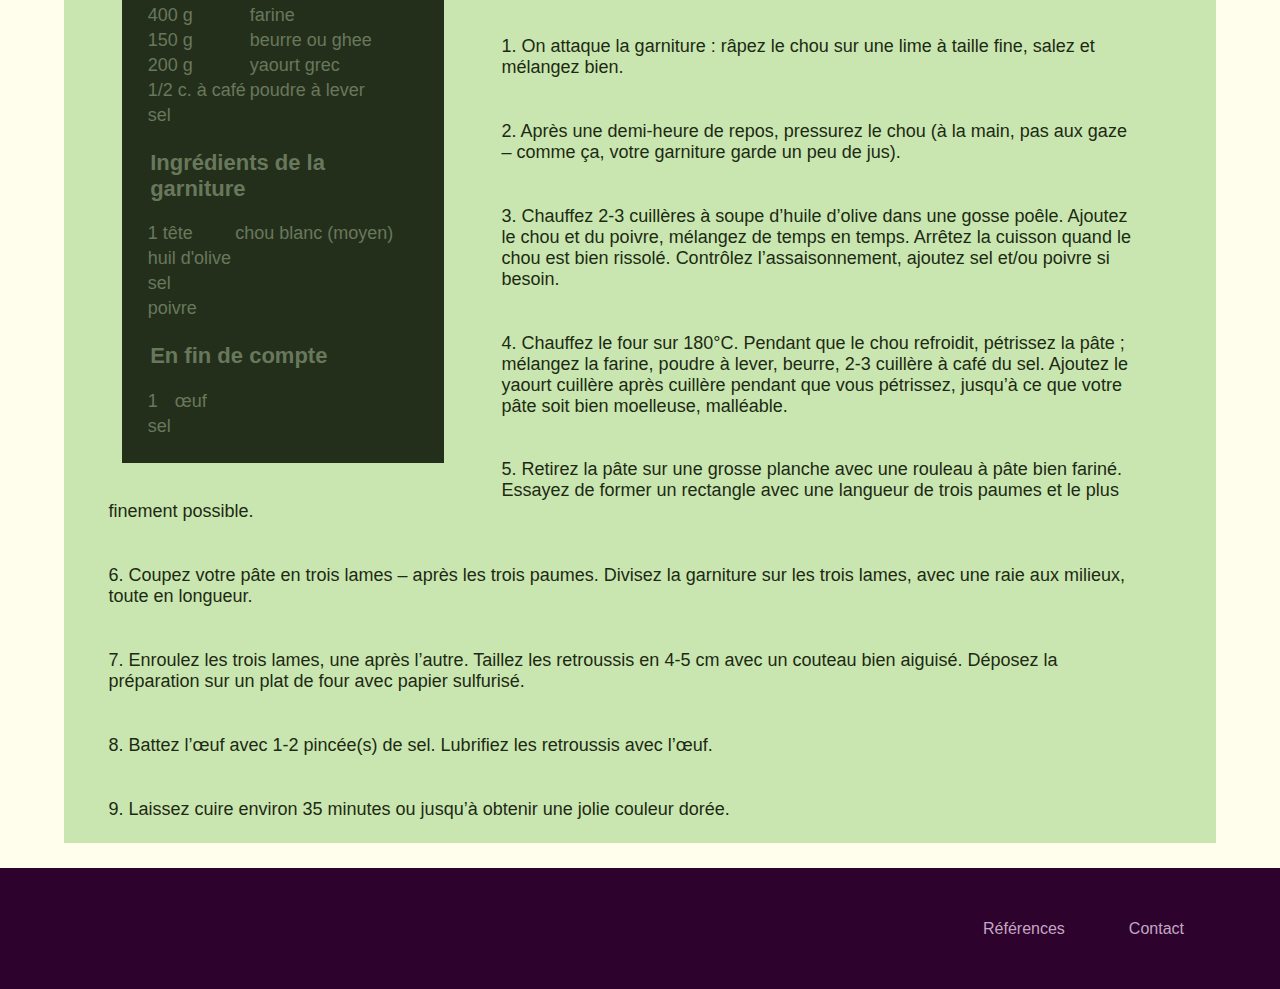
<file: pages/cuisine/entres_soups/index.html>
<!DOCTYPE HTML>
<html lang="fr">
	<head>
		<meta charset="utf-8">
		<link rel="stylesheet" href="../../../css/styles.css">
		<title>ENTRÉS & SOUPS Hongrie - Région du Lac Balaton</title>
		<link rel="icon" href="../../../images/galamb2.jpg" type="image/x-icon">
	</head>
	<body>
		<button onclick="topFunction()" id="button" title="En haut!"> <img src="../../../images/up5.png"></button>
			<div id="head-menu">
				<ul>
					<li class="dropdown">
						<a href="javascript:void(0)" class="dropbtn"> <a href="../index.html"> CUISINE </a> </a>
							<div class="dropdown-content">
								<a href="index.html"> ENTRÉS / SOUPS </a>
								<a href="../maincours/index.html"> MAIN COURS </a>
								<a href="../desserts/index.html"> DESSERTS </a>
							</div>
					<li class="dropdown">
						<a href="javascript:void(0)" class="dropbtn"> <a href="../../adresses/index.html"> ADRESSES </a> </a>
							<div class="dropdown-content">
								<a href="../../adresses/restos.html">RESTOS</a>
								<a href="../../adresses/vignerons.html">VIGNERONS</a>
							</div>
					<li> <a href="../../produits/index.html"> PRODUITS </a> </li>
					<li> <a href="../../traditions/index.html"> TRADITIONS </a> </li>
					<li class="icon_left"> <a href="../../../index.html" title="Home"> HOME </a> </li>
				</ul>
			</div>
				<img class="pic-top" title="Vue panoramique sur le Lac Balaton" src="../../../images/taj8.jpg"/>
	      <button onclick="goBack()" id="button2" title="Retourner"> <img src="../../../images/back3.png"></button>
        <div id="article2">
  				<div>
  					<h1 class="titre_recette">Retroussis aux chou blanc</h1>
  					<p> <i>Le concept d’apéro n’existe traditionnellement pas chez les Hongrois, même si la pâtisserie
              salée a une place importante dans notre gastronomie. Aujourd’hui, ça devient à la mode de commencer
              une fête avec un apéro. Cette recette est un parfait exemple de « finger-food ». Le retroussis aux
              chou blanc est très typique de la région sud-ouest du Lac Balaton. Cette façon de faire vient du
              village « Buzsák ». La recette, que je vous montre ici, vient de ma grand-maman, originaire de ce
              village. J’ai modifié quelques ingrédients ; à place de la graisse on utilise du beurre ou du ghee
              et à place de la crème acidulée, on utilise du yaourt. Avec ces changements, on donne un petit
              coup de légèreté.</i>
  					</p>
  				</div>
  					<img title="Retroussis aux chou blanc" src="../../../images/hajtoka.jpg"/>
  				<div class="table">
  					<h2>Ingrédients pour la pâte</h2>
  						<table>
  							<tr>
  								<td>400 g</td>
  								<td>farine</td>
  							</tr>
  							<tr>
  								<td>150 g</td>
  								<td>beurre ou ghee</td>
  							</tr>
  							<tr>
  								<td>200 g</td>
  								<td>yaourt grec</td>
  							</tr>
  								<td>1/2 c. à café</td>
  								<td>poudre à lever</td>
  							<tr>
  								<td>sel</td>
  								<td> </td>
  							</tr>
  						</table>
  					<h2>Ingrédients de la garniture</h2>
  						<table>
  							<tr>
  								<td>1 tête</td>
  								<td>chou blanc (moyen)</td>
  							</tr>
  							<tr>
  								<td>huil d'olive</td>
  								<td> </td>
  							</tr>
  							<tr>
  								<td>sel</td>
  								<td> </td>
  							</tr>
  							<tr>
  								<td>poivre</td>
  								<td></td>
  							</tr>
              </table>
            <h2>En fin de compte</h2>
              <table>
                <tr>
  								<td>1</td>
  								<td>œuf</td>
  							</tr>
  							<tr>
  								<td>sel</td>
  								<td> </td>
  							</tr>
  						</table>
  				</div>
  				<h2>Préparation</h2>
  				<div class="prep">
  					<p>1.	On attaque la garniture : râpez le chou sur une lime à taille fine,
              salez et mélangez bien. </p>
  					<p>2.	Après une demi-heure de repos, pressurez le chou (à la main, pas aux
              gaze – comme ça, votre garniture garde un peu de jus). </p>
  					<p>3.	Chauffez 2-3 cuillères à soupe d’huile d’olive dans une gosse poêle.
              Ajoutez le chou et du poivre, mélangez de temps en temps. Arrêtez la cuisson
              quand le chou est bien rissolé. Contrôlez l’assaisonnement, ajoutez sel et/ou
              poivre si besoin.</p>
  					<p>4.	Chauffez le four sur 180°C. Pendant que le chou refroidit, pétrissez la
              pâte ; mélangez la farine, poudre à lever, beurre, 2-3 cuillère à café du sel.
              Ajoutez le yaourt cuillère après cuillère pendant que vous pétrissez, jusqu’à
              ce que votre pâte soit bien moelleuse, malléable.</p>
  					<p>5.	Retirez la pâte sur une grosse planche avec une rouleau à pâte bien fariné.
              Essayez de former un rectangle avec une langueur de trois paumes et le plus
              finement possible.</p>
  					<p>6.	Coupez votre pâte en trois lames – après les trois paumes. Divisez la
              garniture sur les trois lames, avec une raie aux milieux, toute en longueur.</p>
  					<p>7.	Enroulez les trois lames, une après l’autre. Taillez les retroussis en 4-5
              cm avec un couteau bien aiguisé. Déposez la préparation sur un plat de four
              avec papier sulfurisé.</p>
            <p>8.	Battez l’œuf avec 1-2 pincée(s) de sel. Lubrifiez les retroussis avec l’œuf.</p>
            <p>9.	Laissez cuire environ 35 minutes ou jusqu’à obtenir une jolie couleur dorée.</p>
  				</div>
  			</div>

  		<script>
  			window.onscroll = function() {scrollFunction()};

  				function scrollFunction() {
    				if (document.body.scrollTop > 20 || document.documentElement.scrollTop > 20) {
      		document.getElementById("button").style.display = "block";
    		} else {
      		document.getElementById("button").style.display = "none";
    		}
  			}
  				function topFunction() {
    			document.body.scrollTop = 0;
    			document.documentElement.scrollTop = 0;
  			}
  			</script>
  			<script>
  				function goBack() {
    				window.history.back();
  			}
  			</script>
  			<div id="feet-background">
  				<ul>
  					<li> <a href="../../contact/index.html"> Contact </a> </li>
  					<li> <a href="../../references/index.html"> Références </a> </li>
  				</ul>
  			</div>
  	</body>
  </html>
</file>
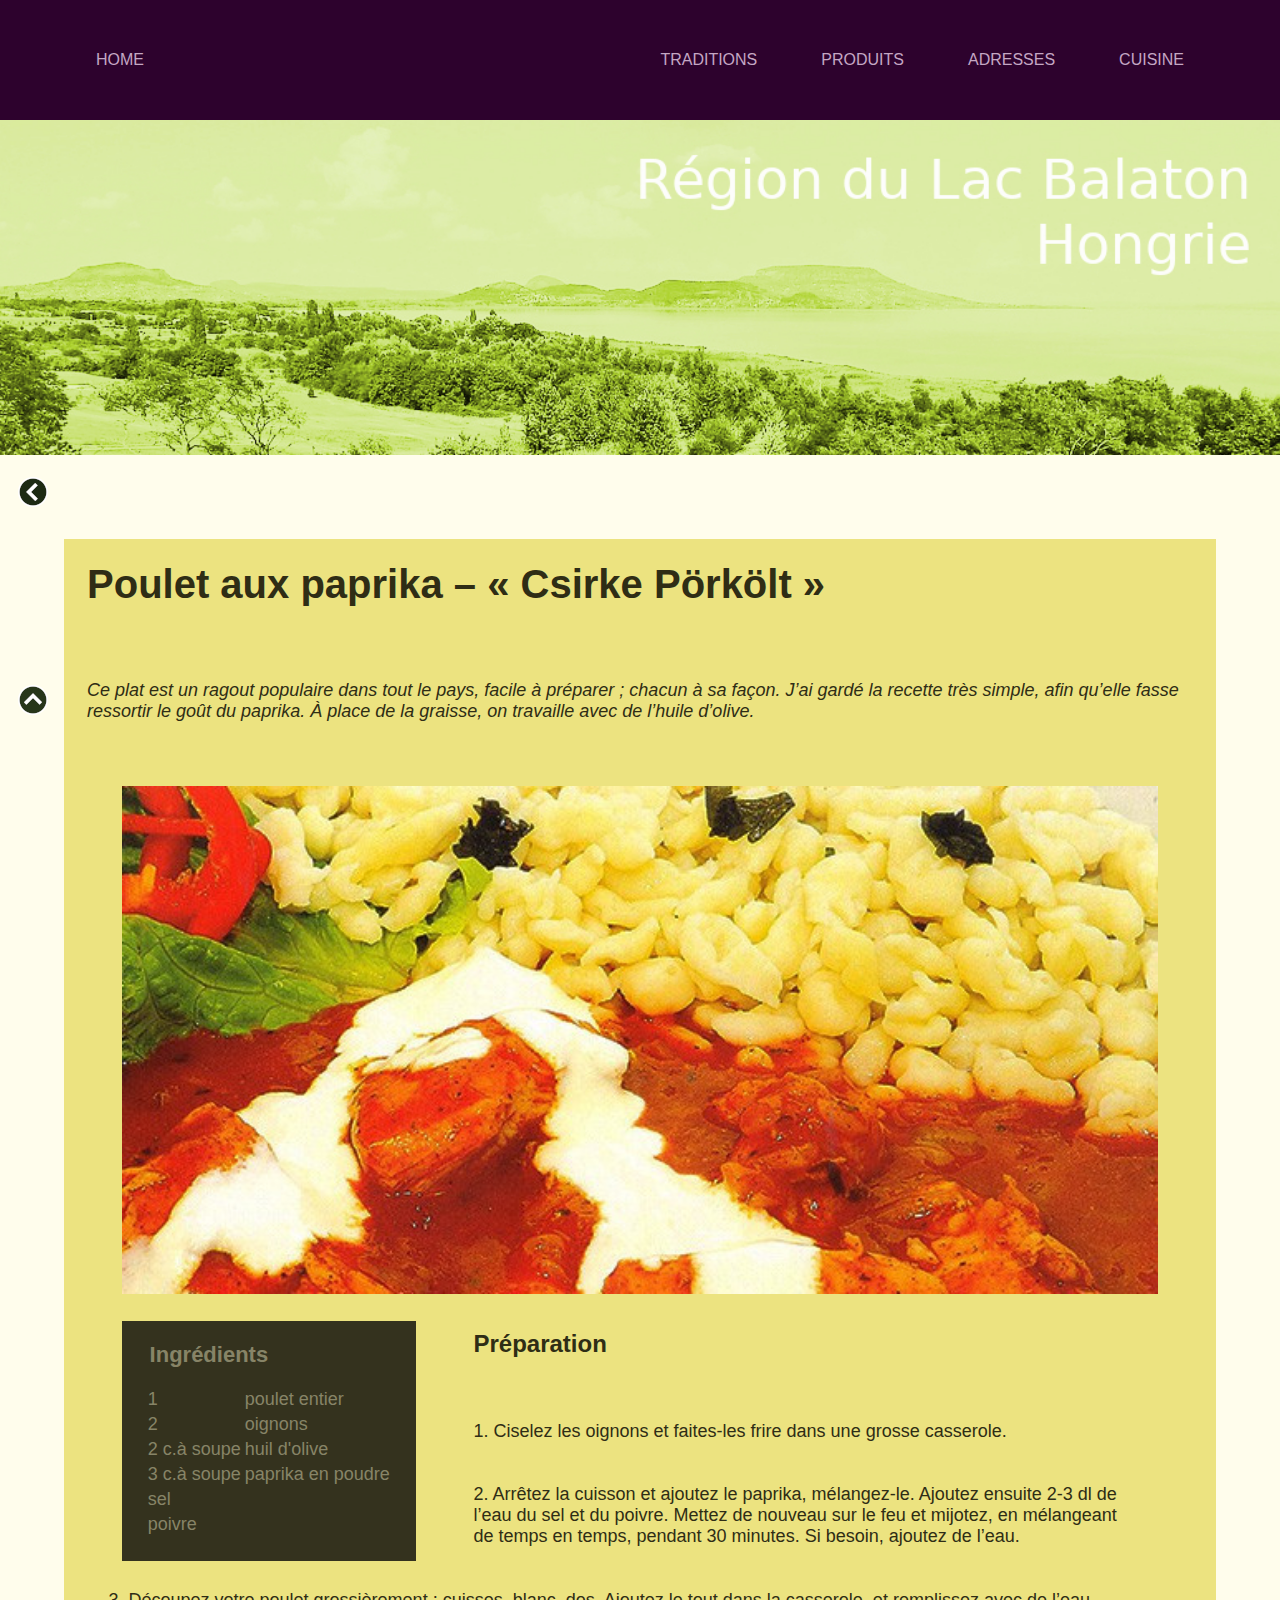
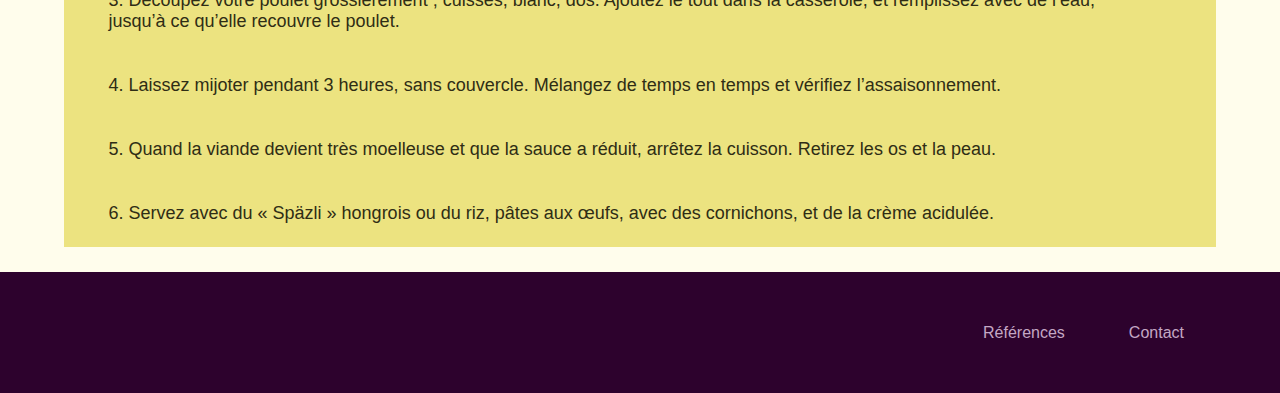
<file: pages/cuisine/maincours/index.html>
<!DOCTYPE HTML>
<html lang="fr">
	<head>
		<meta charset="utf-8">
		<link rel="stylesheet" href="../../../css/styles.css">
		<title>MAIN COURS Hongrie - Région du Lac Balaton</title>
		<link rel="icon" href="../../../images/galamb2.jpg" type="image/x-icon">
	</head>
	<body>
		<button onclick="topFunction()" id="button" title="En haut!"> <img src="../../../images/up5.png"></button>
			<div id="head-menu">
				<ul>
					<li class="dropdown">
						<a href="javascript:void(0)" class="dropbtn"> <a href="../index.html"> CUISINE </a> </a>
							<div class="dropdown-content">
								<a href="../entres_soups/index.html"> ENTRÉS / SOUPS </a>
								<a href="index.html"> MAIN COURS </a>
								<a href="../desserts/index.html"> DESSERTS </a>
							</div>
					<li class="dropdown">
						<a href="javascript:void(0)" class="dropbtn"> <a href="../../adresses/index.html"> ADRESSES </a> </a>
							<div class="dropdown-content">
								<a href="../../adresses/restos.html">RESTOS</a>
								<a href="../../adresses/vignerons.html">VIGNERONS</a>
							</div>
					<li> <a href="../../produits/index.html"> PRODUITS </a> </li>
					<li> <a href="../../traditions/index.html"> TRADITIONS </a> </li>
					<li class="icon_left"> <a href="../../../index.html" title="Home"> HOME </a> </li>
				</ul>
			</div>
				<img class="pic-top" title="Vue panoramique sur le Lac Balaton" src="../../../images/taj8.jpg"/>
	      <button onclick="goBack()" id="button2" title="Retourner"> <img src="../../../images/back3.png"></button>
        <div id="article3">
  				<div>
  					<h1>Poulet aux paprika – « Csirke Pörkölt »</h1>
  					<p> <i>Ce plat est un ragout populaire dans tout le pays, facile à préparer ; chacun à sa façon.
              J’ai gardé la recette très simple, afin qu’elle fasse ressortir le goût du paprika. À place de la
              graisse, on travaille avec de l’huile d’olive.</i>
  					</p>
  				</div>
  					<img title="Poulet aux paprika avec des Späzli" src="../../../images/porkolt.jpg"/>
  				<div class="table">
  					<h2>Ingrédients</h2>
  						<table>
  							<tr>
  								<td>1</td>
  								<td>poulet entier</td>
  							</tr>
  							<tr>
  								<td>2</td>
  								<td>oignons</td>
  							</tr>
  							<tr>
  								<td>2 c.à soupe</td>
  								<td>huil d'olive</td>
  							</tr>
  								<td>3 c.à soupe</td>
  								<td>paprika en poudre</td>
  							<tr>
  								<td>sel</td>
  								<td> </td>
  							</tr>
                <tr>
  								<td>poivre</td>
  								<td> </td>
  							</tr>
  					   </table>
  				</div>
  				<h2>Préparation</h2>
  				<div class="prep">
  					<p>1.	Ciselez les oignons et faites-les frire dans une grosse casserole.  </p>
  					<p>2.	Arrêtez la cuisson et ajoutez le paprika, mélangez-le. Ajoutez ensuite 2-3
              dl de l’eau du sel et du poivre. Mettez de nouveau sur le feu et mijotez, en
              mélangeant de temps en temps, pendant 30 minutes. Si besoin, ajoutez de l’eau.</p>
  					<p>3.	Découpez votre poulet grossièrement ; cuisses, blanc, dos. Ajoutez le tout dans
              la casserole, et remplissez avec de l’eau, jusqu’à ce qu’elle recouvre le poulet.</p>
  					<p>4.	Laissez mijoter pendant 3 heures, sans couvercle. Mélangez de temps en temps et
              vérifiez l’assaisonnement.</p>
  					<p>5.	Quand la viande devient très moelleuse et que la sauce a réduit, arrêtez la
              cuisson. Retirez les os et la peau. </p>
  					<p>6.	Servez avec du « Späzli » hongrois ou du riz, pâtes aux œufs, avec des cornichons,
              et de la crème acidulée.</p>
  					</div>
  			</div>

  		<script>
  			window.onscroll = function() {scrollFunction()};

  				function scrollFunction() {
    				if (document.body.scrollTop > 20 || document.documentElement.scrollTop > 20) {
      		document.getElementById("button").style.display = "block";
    		} else {
      		document.getElementById("button").style.display = "none";
    		}
  			}
  				function topFunction() {
    			document.body.scrollTop = 0;
    			document.documentElement.scrollTop = 0;
  			}
  			</script>
  			<script>
  				function goBack() {
    				window.history.back();
  			}
  			</script>
  			<div id="feet-background">
  				<ul>
  					<li> <a href="../../contact/index.html"> Contact </a> </li>
  					<li> <a href="../../references/index.html"> Références </a> </li>
  				</ul>
  			</div>
  	</body>
  </html>
</file>
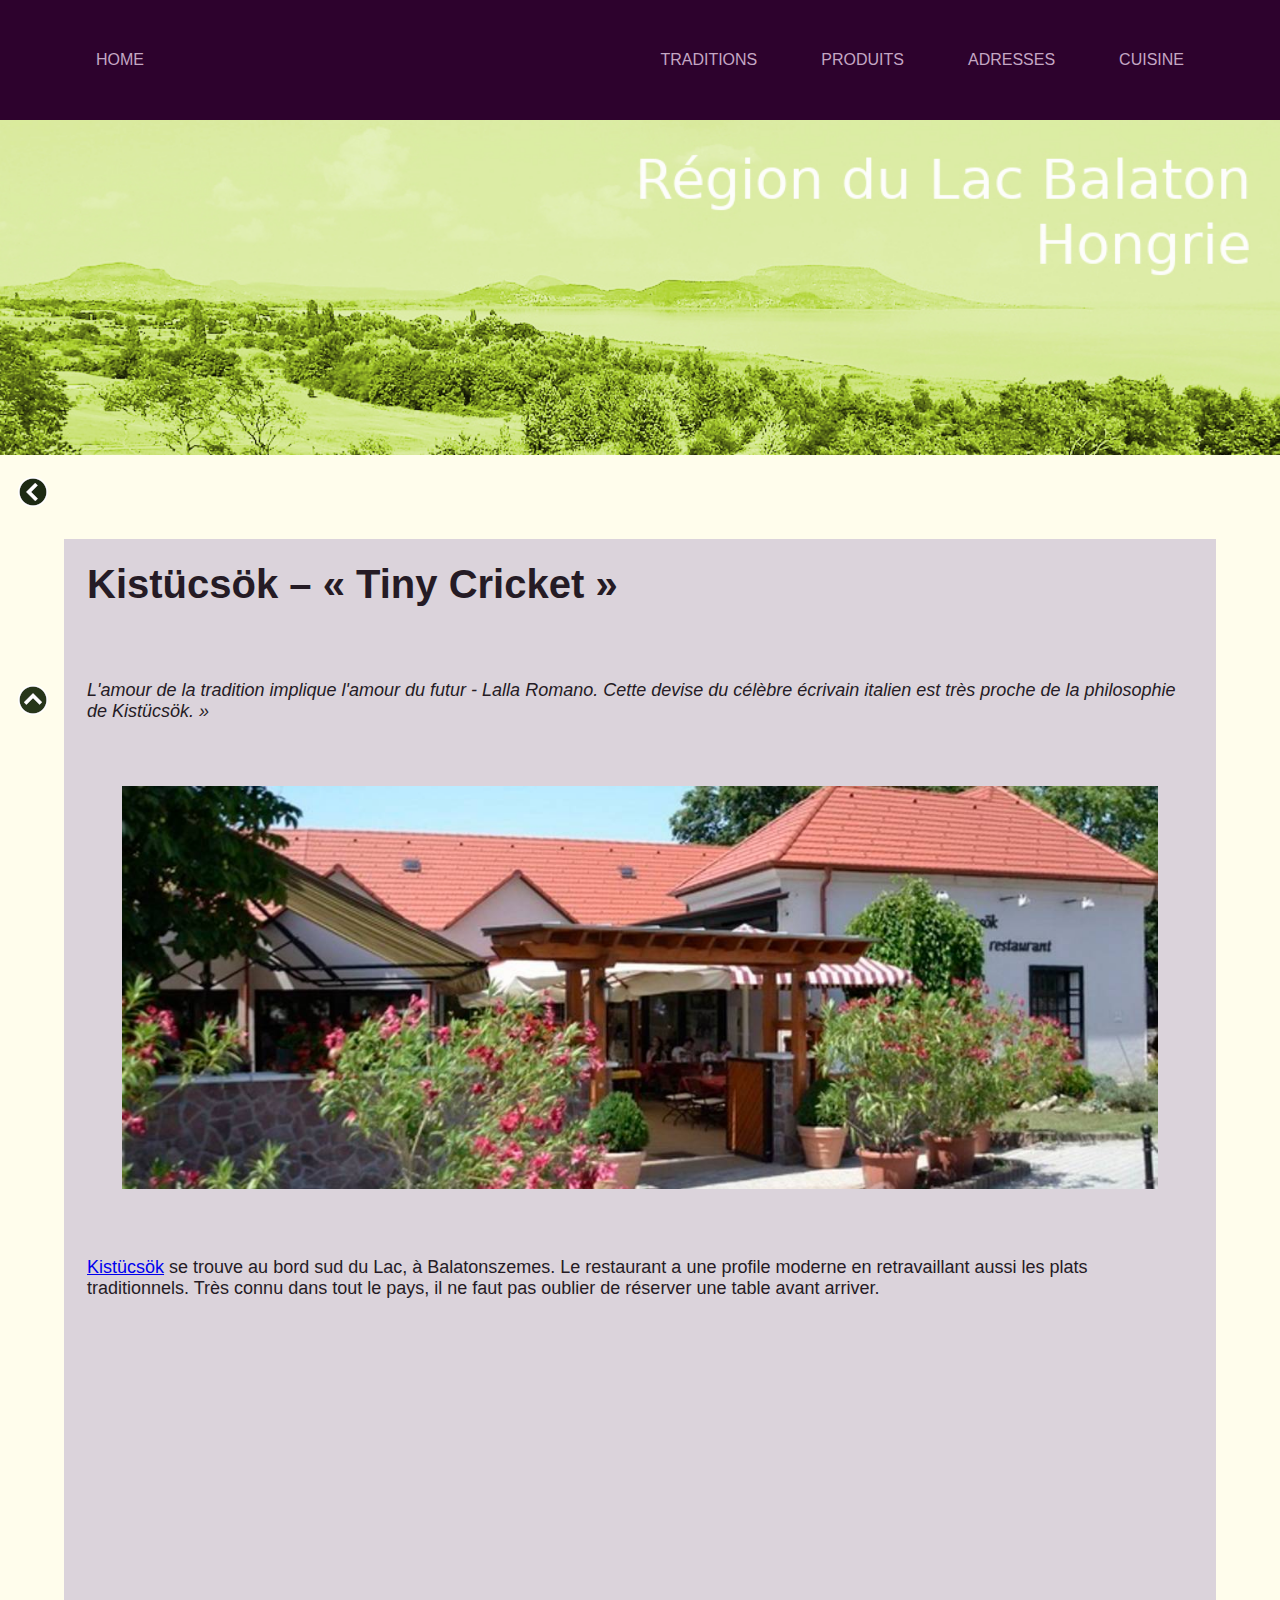
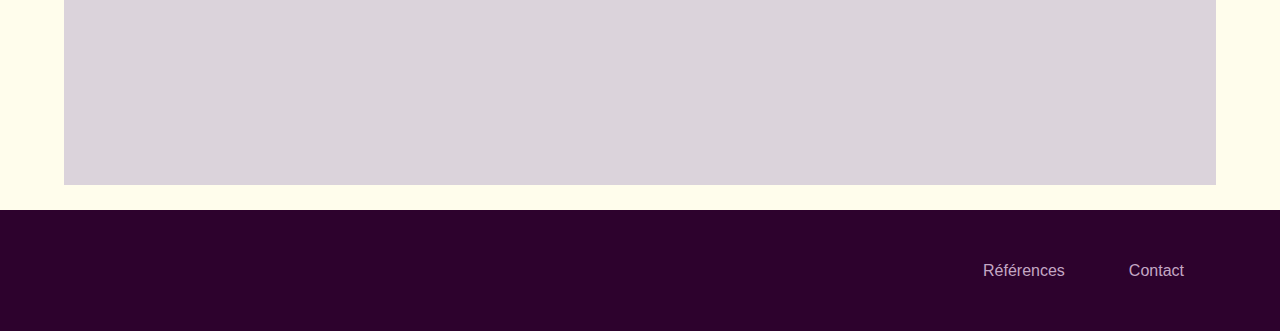
<file: pages/adresses/restos.html>
<!DOCTYPE HTML>
<html lang="fr">
	<head>
		<meta charset="utf-8">
		<link rel="stylesheet" href="../../css/styles.css">
		<title>RESTOS Hongrie - Région du Lac Balaton</title>
		<link rel ="icon" href="../../images/galamb2.jpg" type="image/x-icon">
	</head>
	<body>
		<button onclick="topFunction()" id="button" title="En haut!"> <img src="../../images/up5.png"></button>
			<div id="head-menu">
				<ul>
					<li class="dropdown">
						<a href="javascript:void(0)" class="dropbtn"> <a href="../cuisine/index.html"> CUISINE </a> </a>
							<div class="dropdown-content">
								<a href="../cuisine/entres_soups/index.html"> ENTRÉS / SOUPS </a>
								<a href="../cuisine/maincours/index.html"> MAIN COURS </a>
								<a href="../cuisine/desserts/index.html"> DESSERTS </a>
							</div>
					<li class="dropdown">
						<a href="javascript:void(0)" class="dropbtn"> <a href="index.html"> ADRESSES </a> </a>
							<div class="dropdown-content">
								<a href="restos.html">RESTOS</a>
								<a href="vignerons.html">VIGNERONS</a>
							</div>
					<li> <a href="../produits/index.html"> PRODUITS </a> </li>
					<li> <a href="../traditions/index.html"> TRADITIONS </a> </li>
					<li class="icon_left"> <a href="../../index.html" title="Home"> HOME </a> </li>
				</ul>
			</div>
		<img class="pic-top" title="Vue panoramique sur le Lac Balaton" src="../../images/taj8.jpg"/>
		<button onclick="goBack()" id="button2" title="Retourner"> <img src="../../images/back3.png"></button>
		<div id="article1">
			<h1>Kistücsök – « Tiny Cricket »</h1>
      <p><i> L'amour de la tradition implique l'amour du futur - Lalla Romano. Cette devise du célèbre
        écrivain italien est très proche de la philosophie de Kistücsök. »</i>
      </p>
      <img title="Restaurant Kistücsök" src="../../images/kistucsoketterem.jpg">
      <p><a href="http://kistucsok.hu/?lang=en">Kistücsök</a> se trouve au bord sud du Lac, à
        Balatonszemes. Le restaurant a une profile moderne en retravaillant aussi les plats traditionnels.
        Très connu dans tout le pays, il ne faut pas oublier de réserver une table avant arriver.
      </p>
        <iframe title="vimeo-player" src="https://player.vimeo.com/video/45639260" width="640" height="360" frameborder="0" allowfullscreen></iframe>
		</div>
		<script>
			window.onscroll = function() {scrollFunction()};

				function scrollFunction() {
  				if (document.body.scrollTop > 20 || document.documentElement.scrollTop > 20) {
    		document.getElementById("button").style.display = "block";
  		} else {
    		document.getElementById("button").style.display = "none";
  		}
			}
				function topFunction() {
  			document.body.scrollTop = 0;
  			document.documentElement.scrollTop = 0;
			}
			</script>
			<script>
				function goBack() {
  				window.history.back();
			}
			</script>
			<div id="feet-background">
				<ul>
					<li> <a href="../contact/index.html"> Contact </a> </li>
					<li> <a href="../references/index.html"> Références </a> </li>
				</ul>
			</div>
	</body>
</html>
</file>
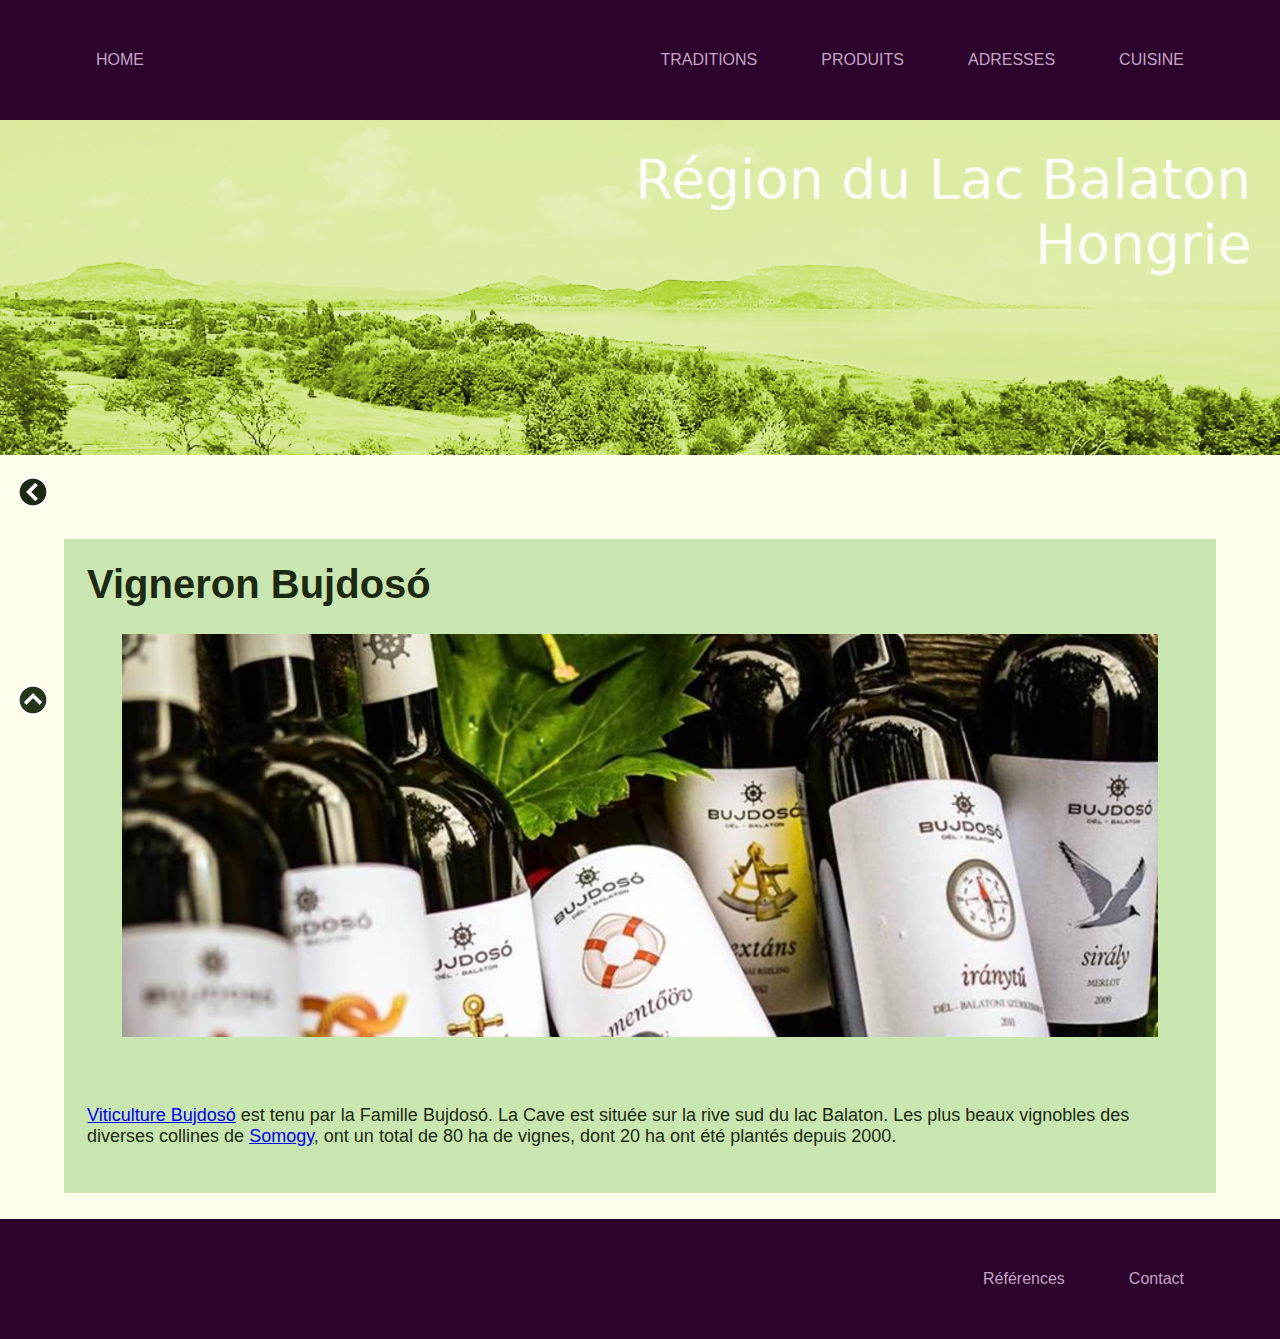
<file: pages/adresses/vignerons.html>
<!DOCTYPE HTML>
<html lang="fr">
	<head>
		<meta charset="utf-8">
		<link rel="stylesheet" href="../../css/styles.css">
		<title>VIGNERONS Hongrie - Région du Lac Balaton</title>
		<link rel ="icon" href="../../images/galamb2.jpg" type="image/x-icon">
	</head>
	<body>
		<button onclick="topFunction()" id="button" title="En haut!"> <img src="../../images/up5.png"></button>
			<div id="head-menu">
				<ul>
					<li class="dropdown">
						<a href="javascript:void(0)" class="dropbtn"> <a href="../cuisine/index.html"> CUISINE </a> </a>
							<div class="dropdown-content">
								<a href="../cuisine/entres_soups/index.html"> ENTRÉS / SOUPS </a>
								<a href="../cuisine/maincours/index.html"> MAIN COURS </a>
								<a href="../cuisine/desserts/index.html"> DESSERTS </a>
							</div>
					<li class="dropdown">
						<a href="javascript:void(0)" class="dropbtn"> <a href="index.html"> ADRESSES </a> </a>
							<div class="dropdown-content">
								<a href="restos.html">RESTOS</a>
								<a href="vignerons.html">VIGNERONS</a>
							</div>
					<li> <a href="../produits/index.html"> PRODUITS </a> </li>
					<li> <a href="../traditions/index.html"> TRADITIONS </a> </li>
					<li class="icon_left"> <a href="../../index.html" title="Home"> HOME </a> </li>
				</ul>
			</div>
		<img class="pic-top" title="Vue panoramique sur le Lac Balaton" src="../../images/taj8.jpg"/>
		<button onclick="goBack()" id="button2" title="Retourner"> <img src="../../images/back3.png"></button>
		<div id="article2">
			<h1>Vigneron Bujdosó</h1>
      <img title="Vins Bujdosó" src="../../images/bujdoso.jpg">
      <p>	<a href="http://bujdoso.com/?lang=en">Viticulture Bujdosó</a> est tenu par la Famille Bujdosó.
         La Cave est située sur la rive sud du lac Balaton. Les plus beaux vignobles des diverses collines
         de <a href="https://fr.wikipedia.org/wiki/Somogy_(comitat)#/media/File:Somogy_in_Hungary.svg">Somogy</a>,
         ont un total de 80 ha de vignes, dont 20 ha ont été plantés depuis 2000.
      </p>
		</div>
		<script>
			window.onscroll = function() {scrollFunction()};

				function scrollFunction() {
  				if (document.body.scrollTop > 20 || document.documentElement.scrollTop > 20) {
    		document.getElementById("button").style.display = "block";
  		} else {
    		document.getElementById("button").style.display = "none";
  		}
			}
				function topFunction() {
  			document.body.scrollTop = 0;
  			document.documentElement.scrollTop = 0;
			}
			</script>
			<script>
				function goBack() {
  				window.history.back();
			}
			</script>
			<div id="feet-background">
				<ul>
					<li> <a href="../contact/index.html"> Contact </a> </li>
					<li> <a href="../references/index.html"> Références </a> </li>
				</ul>
			</div>
	</body>
</html>
</file>
<file: css/styles.css>
body{
  background: #FFFDEC;
  padding:0;
  margin:0;
}
#head-menu {
  position: relative;
  left: 0;
  top: 0;
  width: 100%;
  height: auto;
}

ul {
  list-style-type: none;
  background-color: #2D022D;
  padding-right: 5%;
  margin-top: 0;
  margin-bottom: 0;
  margin-right: 0;
  margin-left: 0;
  overflow: hidden;
  display: inline-block;
  width: 100%;
  float: right;
  font-size:100%;
  font-family: Verdana, Arial, Helvetica, sans-serif;
  text-align:center;
}

li {
  float: right;
  padding-bottom: 2%;
  padding-top: 2%;
  margin-bottom: 2%;
  margin-top: 2%;
  margin-left: 2.5%;
  margin-right: 2.5%;
  color: #C4A7C4;
  text-align: center;

}
li:hover {
  color: white;
}

li a{
  display: block;
  text-decoration: none;
  color: #C4A7C4;
  text-align: left;
}

li a:hover{
  color: white;

}
.dropdown-content {
  display: none;
  position: absolute;
  min-width: 20%;
  z-index: 1;
  margin-top: 2;
}

.dropdown:hover .dropdown-content{
  display: block;
}

.dropdown-content a {
  background: #2D022D;
}

.icon_left {
  position: absolute;
  left: 5%;
  top: auto;
  float: left;
  margin-bottom: 2%;
  margin-top: 2%;
  margin-left: 2.5%;
  margin-right: 2.5%;
  color: #C4A7C4;
  text-align: center;
}

.icon_left:hover {
  animation: shake 0.5s;
  animation-iteration-count: infinite;
}

@keyframes shake {
  0% { transform: translate(1px, 1px) rotate(0deg); }
  10% { transform: translate(-1px, -2px) rotate(-1deg); }
  20% { transform: translate(-3px, 0px) rotate(1deg); }
  30% { transform: translate(3px, 2px) rotate(0deg); }
  40% { transform: translate(1px, -1px) rotate(1deg); }
  50% { transform: translate(-1px, 2px) rotate(-1deg); }
  60% { transform: translate(-3px, 1px) rotate(0deg); }
  70% { transform: translate(3px, 1px) rotate(-1deg); }
  80% { transform: translate(-1px, -1px) rotate(1deg); }
  90% { transform: translate(1px, 2px) rotate(0deg); }
  100% { transform: translate(1px, -2px) rotate(-1deg); }
}

.pic-top {
  position: relative;
  top: 14;
  width:100%;
  height: auto;
  margin-left: 0;
  margin-right: 0;

}

iframe{
  margin-left:5%;
  margin-bottom: 5%;
}

#article1 {
  position: relative;
  top: auto;
  width: 90%;
  margin-left: 5%;
  margin-right: 5%;
  margin-top: 2%;
  margin-bottom: 2%;
  background: #DBD3DB;
}

#article1 h1 {
  font-family: "Calibri", Arial, sans-serif;
  font-size: 40px;
  font-style: strong;
  color: #251B25;
  margin-left: 2%;
  margin-right: 2%;
  padding-top: 2%;
}

#article1 h2 {
  font-family: "Calibri", Arial, sans-serif;
  font-size: 24px;
  font-style: strong;
  color: #251B25;
  margin-left: 2%;
  margin-right: 2%;
  padding-top: 1%;
}

#article1 p {
  font-family: "Calibri Light", Arial, sans-serif;
  font-size: 18px;
  color: #251B25;
  margin-left: 2%;
  margin-right: 2%;
  padding-top: 4%;
  padding-bottom: 4%;
}

#article1 .prep {
  font-family: "Calibri Light", Arial, sans-serif;
  font-size: 20px;
  tab-size: 16px;
  color: #1D2A13;
  margin-left: 5%;
  margin-right: 5%;
  padding-bottom: 5%;
}

#article1 .prep p {
  font-family: "Calibri Light", Arial, sans-serif;
  font-size: 18px;
  color: #251B25;
  margin-top:0;
  margin-bottom:0;
  margin-left: 2%;
  margin-right: 2%;
  padding-bottom: 0;
}

#article1 img {
  width:90%;
  height:auto;
  margin-left: 5%;
  margin-right: 5%;
}

#article1 .pic-left {
  float: left;
  width: auto;
  height:90px;
  margin-left: 5%;
  margin-top:1%;
}

#article1 .bigpic-left {
  position:absolute;
  width: auto;
  height:0px;
  z-index:100;
}

#article1 .pic-left:hover + .bigpic-left{
  position:absolute;
  width: auto;
  height:300px;
}

#article1 .table{
  float: left;
  font-family: "Calibri Light", Arial, sans-serif;
  font-size: 18px;
  color: #574357;
  background-color: #221422;
  margin-left: 5%;
  margin-right: 5%;
  margin-top:2%;
  margin-bottom:2%;
  padding-top:none;
  padding-bottom: 2%;
  padding-left:2%;
  padding-right: 2%;
}

#article1 .table h2{
  font-family: "Calibri", Arial, sans-serif;
  font-size: 22px;
  font-style: strong;
  color: #574357;
  margin-left: 2%;
  margin-right: 2%;
  padding-top: 1%;
}

#article2 {
  position: relative;
  top: auto;
  width: 90%;
  height:auto;
  margin-left: 5%;
  margin-right: 5%;
  margin-top: 2%;
  margin-bottom: 2%;
  background: #C9E6B1;
}

#article2 h1 {
  font-family: "Calibri", Arial, sans-serif;
  font-size: 40px;
  font-style: strong;
  color: #1D2A13;
  margin-left: 2%;
  margin-right: 2%;
  padding-top: 2%;
}

#article2 h2 {
  font-family: "Calibri", Arial, sans-serif;
  font-size: 24px;
  font-style: strong;
  color: #1D2A13;
  margin-left: 2%;
  margin-right: 2%;
  padding-top: 1%;
}

#article2 p {
  font-family: "Calibri Light", Arial, sans-serif;
  font-size: 18px;
  color: #1D2A13;
  margin-left: 2%;
  margin-right: 2%;
  padding-top: 4%;
  padding-bottom: 4%;
}

#article2 .prep {
  font-family: "Calibri Light", Arial, sans-serif;
  font-size: 20px;
  color: #1D2A13;
  margin-left: 2%;
  margin-right: 5%;
  padding-bottom: 2%;
}

#article2 .prep p {
  font-family: "Calibri Light", Arial, sans-serif;
  font-size: 18px;
  color: #1D2A13;
  margin-top:0;
  margin-bottom:0;
  margin-left: 2%;
  margin-right: 2%;
  padding-bottom: 0;
}

#article2 img {
  width:90%;
  height:auto;
  margin-left: 5%;
  margin-right: 5%;
}

#article2 .pic-left {
  float: left;
  width: auto;
  height:90px;
  margin-left: 5%;
  margin-bottom:5%;
}

#article2 .bigpic-left {
  position:absolute;
  width: auto;
  height:0px;
  z-index:100;
}

#article2 .pic-left:hover + .bigpic-left{
  position:absolute;
  width: auto;
  height:300px;
}

#article2 .table{
  float: left;
  font-family: "Calibri Light", Arial, sans-serif;
  font-size: 18px;
  color: #68785C;
  background-color: #242F1B;
  margin-left: 5%;
  margin-right: 5%;
  margin-top:2%;
  margin-bottom:2%;
  padding-top:none;
  padding-bottom: 2%;
  padding-left:2%;
  padding-right: 2%;
}

#article2 .table h2{
  font-family: "Calibri", Arial, sans-serif;
  font-size: 22px;
  font-style: strong;
  color: #68785C;
  margin-left: 2%;
  margin-right: 2%;
  padding-top: 1%;
}

#article3 {
  position: relative;
  top: auto;
  width: 90%;
  margin-left: 5%;
  margin-right: 5%;
  margin-top: 2%;
  margin-bottom: 2%;
  background: #ECE380;
}

#article3 h1 {
  font-family: "Calibri", Arial, sans-serif;
  font-size: 40px;
  font-style: strong;
  color: #2F2D15;
  margin-left: 2%;
  margin-right: 2%;
  padding-top: 2%;
}

#article3 h2 {
  font-family: "Calibri", Arial, sans-serif;
  font-size: 24px;
  font-style: strong;
  color: #2F2D15;
  margin-left: 2%;
  margin-right: 2%;
  padding-top: 1%;
}

#article3 p {
  font-family: "Calibri Light", Arial, sans-serif;
  font-size: 18px;
  color: #2F2D15;
  margin-left: 2%;
  margin-right: 2%;
  padding-top: 4%;
  padding-bottom: 4%;
}

#article3 .prep {
  font-family: "Calibri Light", Arial, sans-serif;
  font-size: 20px;
  color: #2F2D15;
  margin-left: 2%;
  margin-right: 5%;
  padding-bottom: 2%;
}

#article3 .prep p {
  font-family: "Calibri Light", Arial, sans-serif;
  font-size: 18px;
  color: #2F2D15;
  margin-top:0;
  margin-bottom:0;
  margin-left: 2%;
  margin-right: 2%;
  padding-bottom: 0;
}

#article3 img {
  width:90%;
  height:auto;
  margin-left: 5%;
  margin-right: 5%;
}

#article3 .pic-left {
  float: left;
  width: auto;
  height:90px;
  margin-left: 5%;
  margin-bottom:5%;
}

#article3 .bigpic-left {
  position:absolute;
  width: auto;
  height:0px;
  z-index:100;
}

#article3 .pic-left:hover + .bigpic-left{
  position:absolute;
  width: auto;
  height:300px;
}

#article3 .table{
  float: left;
  font-family: "Calibri Light", Arial, sans-serif;
  font-size: 18px;
  color: #878467;
  background-color: #34321E;
  margin-left: 5%;
  margin-right: 5%;
  margin-top:2%;
  margin-bottom:2%;
  padding-top:none;
  padding-bottom: 2%;
  padding-left:2%;
  padding-right: 2%;
}

#article3 .table h2{
  font-family: "Calibri", Arial, sans-serif;
  font-size: 22px;
  font-style: strong;
  color: #878467;
  margin-left: 2%;
  margin-right: 2%;
  padding-top: 1%;
}

#button {
  position: fixed;
  width: 40px;
  height: 40px;
  bottom: 20%;
  left: 1%;
  z-index: 3;
  border: none;
  outline: none;
  background-color: inherit;
  color: white;
  cursor: pointer;
  padding: 5px;
  border-radius: 4px;
}

#button:hover {
  background-color: #1D2A13;
}

#button2 {
  position: relative;
  width: 40px;
  height: 40px;
  left: 1%;
  z-index: 4;
  border: none;
  outline: none;
  background-color: inherit;
  padding: 5px;
  margin-top: 1%;
  border-radius: 4px;
}

#button2:hover {
  background-color: #1D2A13;
}

input[type=text] {
  float: right;
  padding-bottom: 2%;
  padding-top: 2%;
  margin-bottom: 2%;
  margin-top: 2%;
  margin-left: 2.5%;
  margin-right: 0;
  padding: 6px;
  border: none;
  font-size: 17px;
}

#feet-background {
  position: relative;
  left: 0;
  bottom: 0;
  width: 100%;
  height: auto;
  background-color: #2D022D;
  color: #C4A7C4;
  text-align: center;
}
</file>
